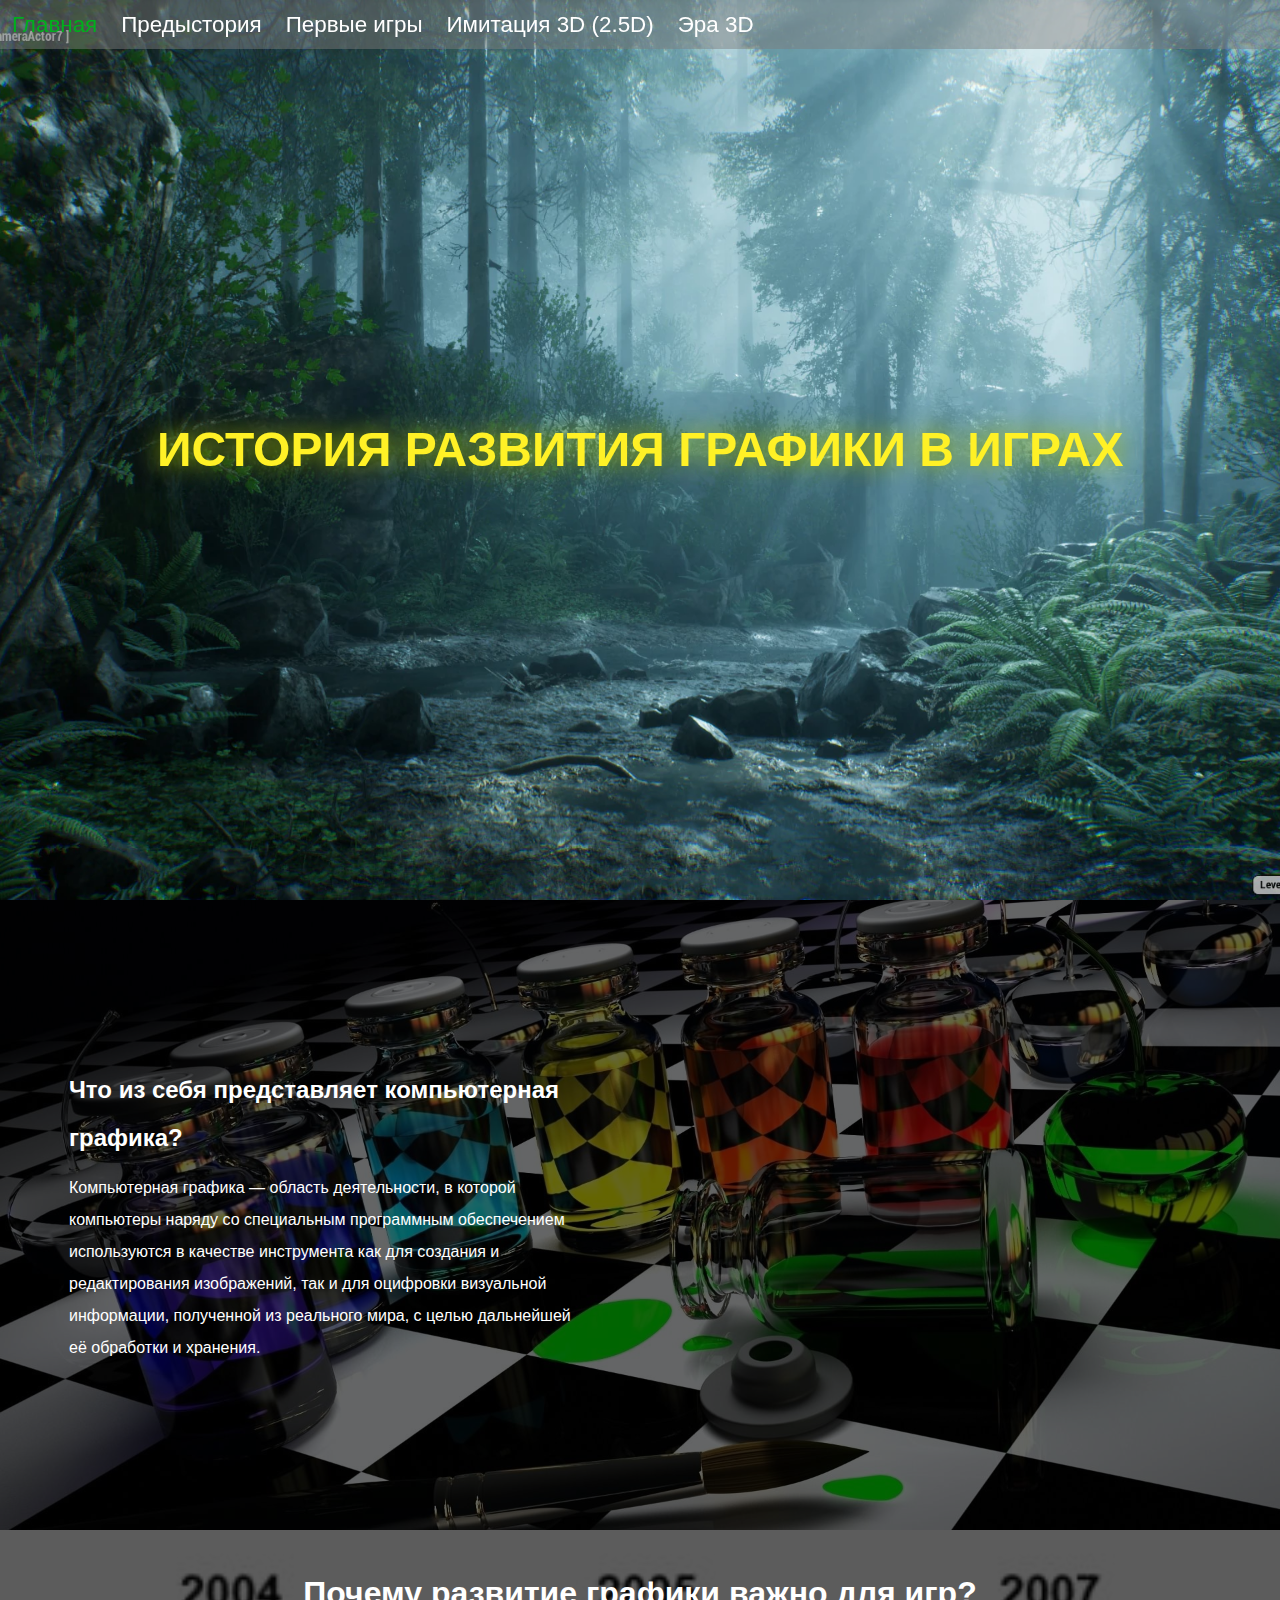
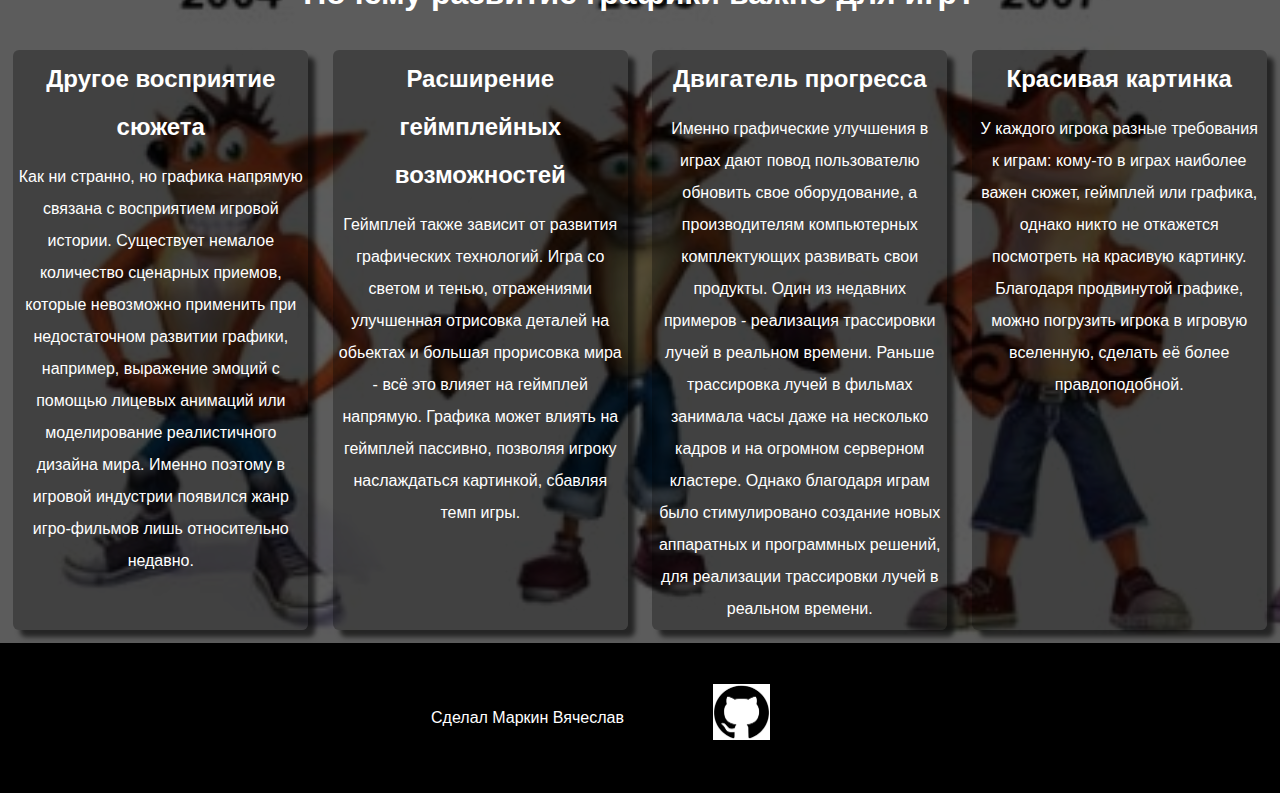
<file: index.html>
<!DOCTYPE html>
<html lang="en">
<head>
    <meta charset="UTF-8">
    <meta http-equiv="X-UA-Compatible" content="IE=edge">
    <meta name="viewport" content="width=device-width, initial-scale=1.0">
    <title>История развития графики в играх</title>
    <link rel="stylesheet" href="css/main.css">
    <link rel="stylesheet" href="css/index/header.css">
	<link rel="stylesheet" href="css/index/footer.css">
    <script src="js/app.js" defer></script>
    <script src="https://ajax.googleapis.com/ajax/libs/jquery/3.5.1/jquery.min.js"></script>
</head>
<body>
    <div id="preloder">
		<div class="loader"></div>
	</div>
    <header>
        <a href="index.html" style="color:rgb(0, 175, 29)">Главная</a>
            <div class="header-full">
                <a href="index2.html">Предыстория</a>
                <a href="index3.html">Первые игры</a>
                <a href="index4.html">Имитация 3D (2.5D)</a>
                <a href="index5.html">Эра 3D</a>
            </div>
    </header>
    <div class="layers">
        <div class="layer__header">
            <div class="layers__caption">История развития графики в играх</div>
        </div>
        <div class="layer layers__base" style="background-image: url(img/index/forest.png);"></div>
    </div>
    <section class="about" style="background-image: url(img/index/784371272722d3b7bbf574b1299.jpg);">
        <div class="block_l">
            <h2>Что из себя представляет компьютерная графика?</h2>
            <p>Компьютерная графика — область деятельности, в которой компьютеры наряду со специальным программным обеспечением используются в качестве инструмента как для создания и редактирования изображений, так и для оцифровки визуальной информации, полученной из реального мира, с целью дальнейшей её обработки и хранения.</p>
        </div>
    </section>
    <section class="why" style="background-image: url(img/index/3_004.jpg);">
        <h2 class="btext">Почему развитие графики важно для игр?</h2>
        <div class="block1">
            <h2>Другое восприятие сюжета</h2>
            <p>
                Как ни странно, но графика напрямую связана с восприятием игровой истории. Существует немалое количество сценарных приемов, которые невозможно применить при недостаточном развитии графики, например, выражение эмоций с помощью лицевых анимаций или моделирование реалистичного дизайна мира. Именно поэтому в игровой индустрии появился жанр игро-фильмов лишь относительно недавно.
            </p>
        </div>
        <div class="block1">
            <h2>Расширение геймплейных возможностей</h2>
            <p>
                Геймплей также зависит от развития графических технологий. Игра со светом и тенью, отражениями улучшенная отрисовка деталей на обьектах и большая прорисовка мира - всё это влияет на геймплей напрямую. Графика может влиять на геймплей пассивно, позволяя игроку наслаждаться картинкой, сбавляя темп игры.
            </p>
        </div>
        <div class="block1">
            <h2>Двигатель прогресса</h2>
            <p>
                Именно графические улучшения в играх дают повод пользователю обновить свое оборудование, а производителям компьютерных комплектующих развивать свои продукты. Один из недавних примеров - реализация трассировки лучей в реальном времени. Раньше трассировка лучей в фильмах занимала часы даже на несколько кадров и на огромном серверном кластере. Однако благодаря играм было стимулировано создание новых аппаратных и программных решений, для реализации трассировки лучей в реальном времени.
            </p>
        </div>
        <div class="block1">
            <h2>Красивая картинка</h2>
            <p>
                У каждого игрока разные требования к играм: кому-то в играх наиболее важен сюжет, геймплей или графика, однако никто не откажется посмотреть на красивую картинку. Благодаря продвинутой графике, можно погрузить игрока в игровую вселенную, сделать её более правдоподобной.
            </p>
        </div>
    </section>
    <footer>
        <p>Сделал Маркин Вячеслав</p>
        <a href="https://github.com/MarkinSCode" width=100%>
            <img src="img/github.png" width="25%">
        </a>
    </footer>
</body>
</html>
</file>
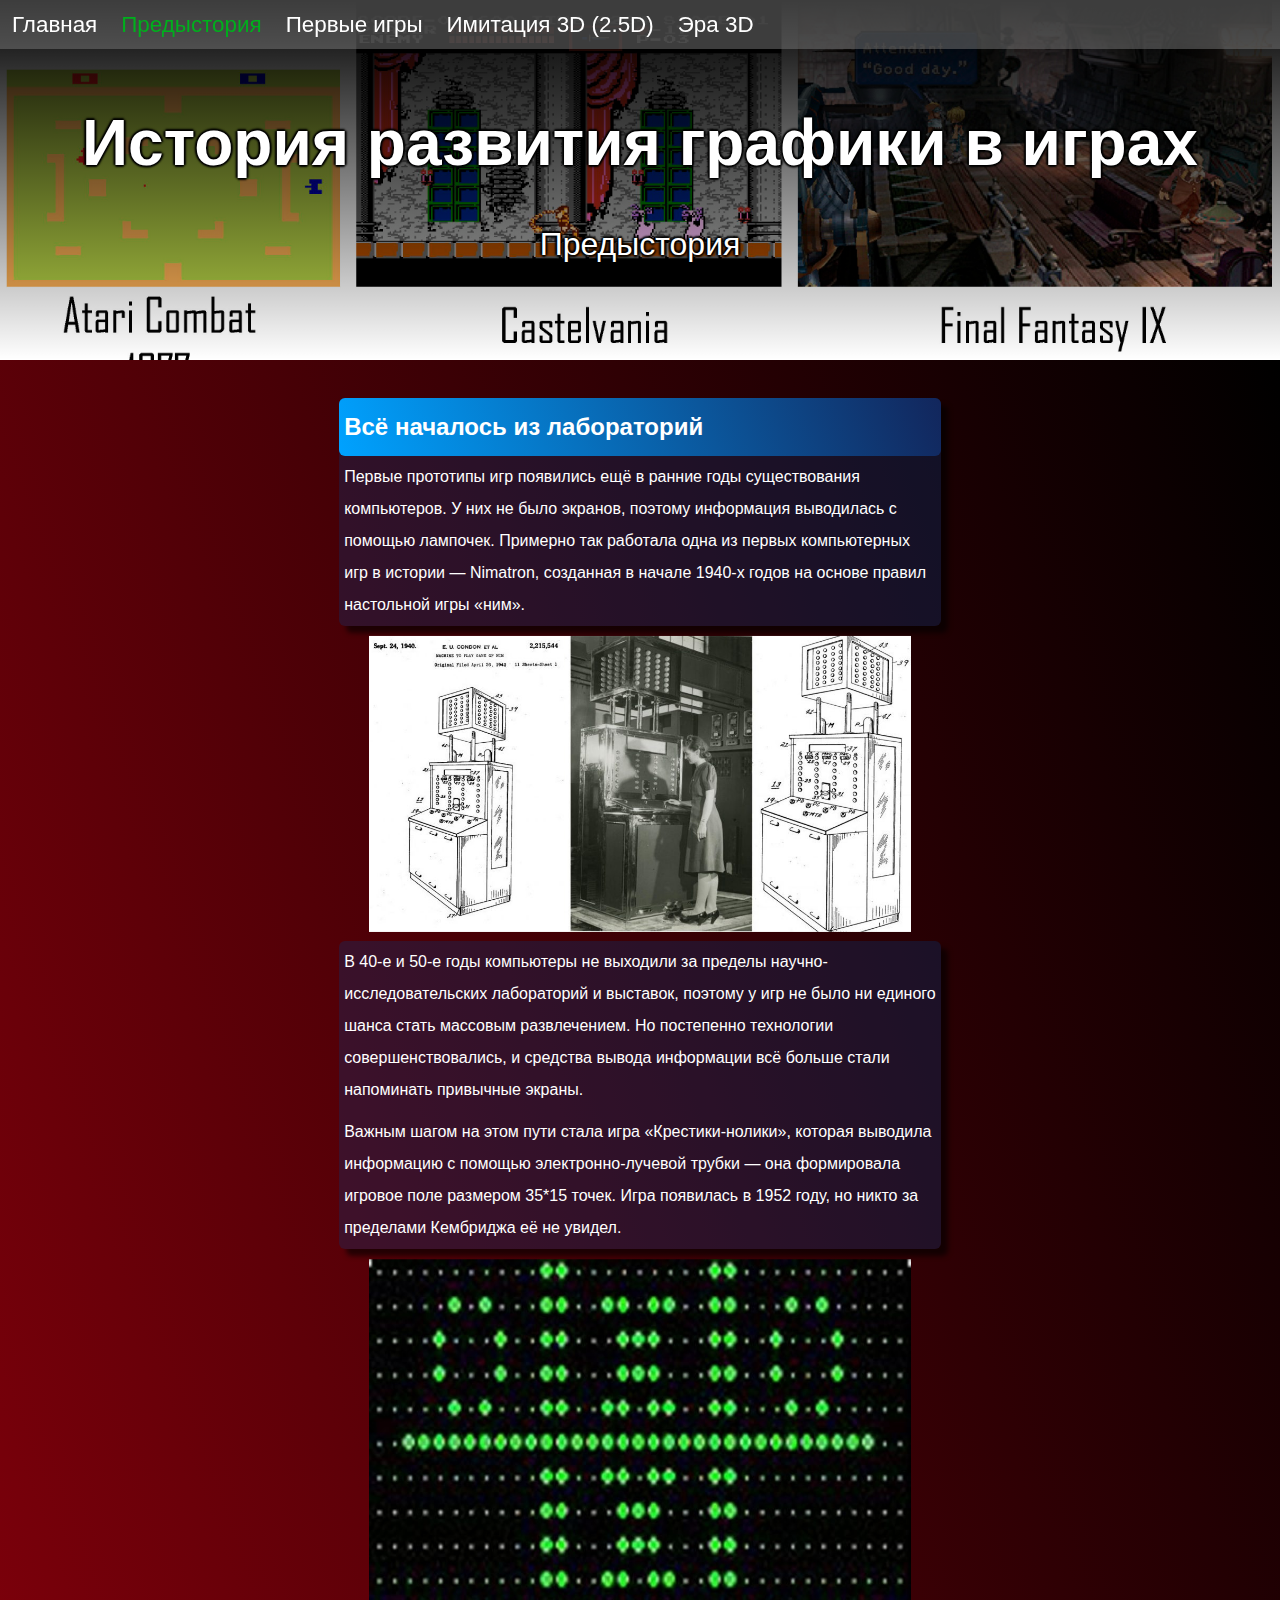
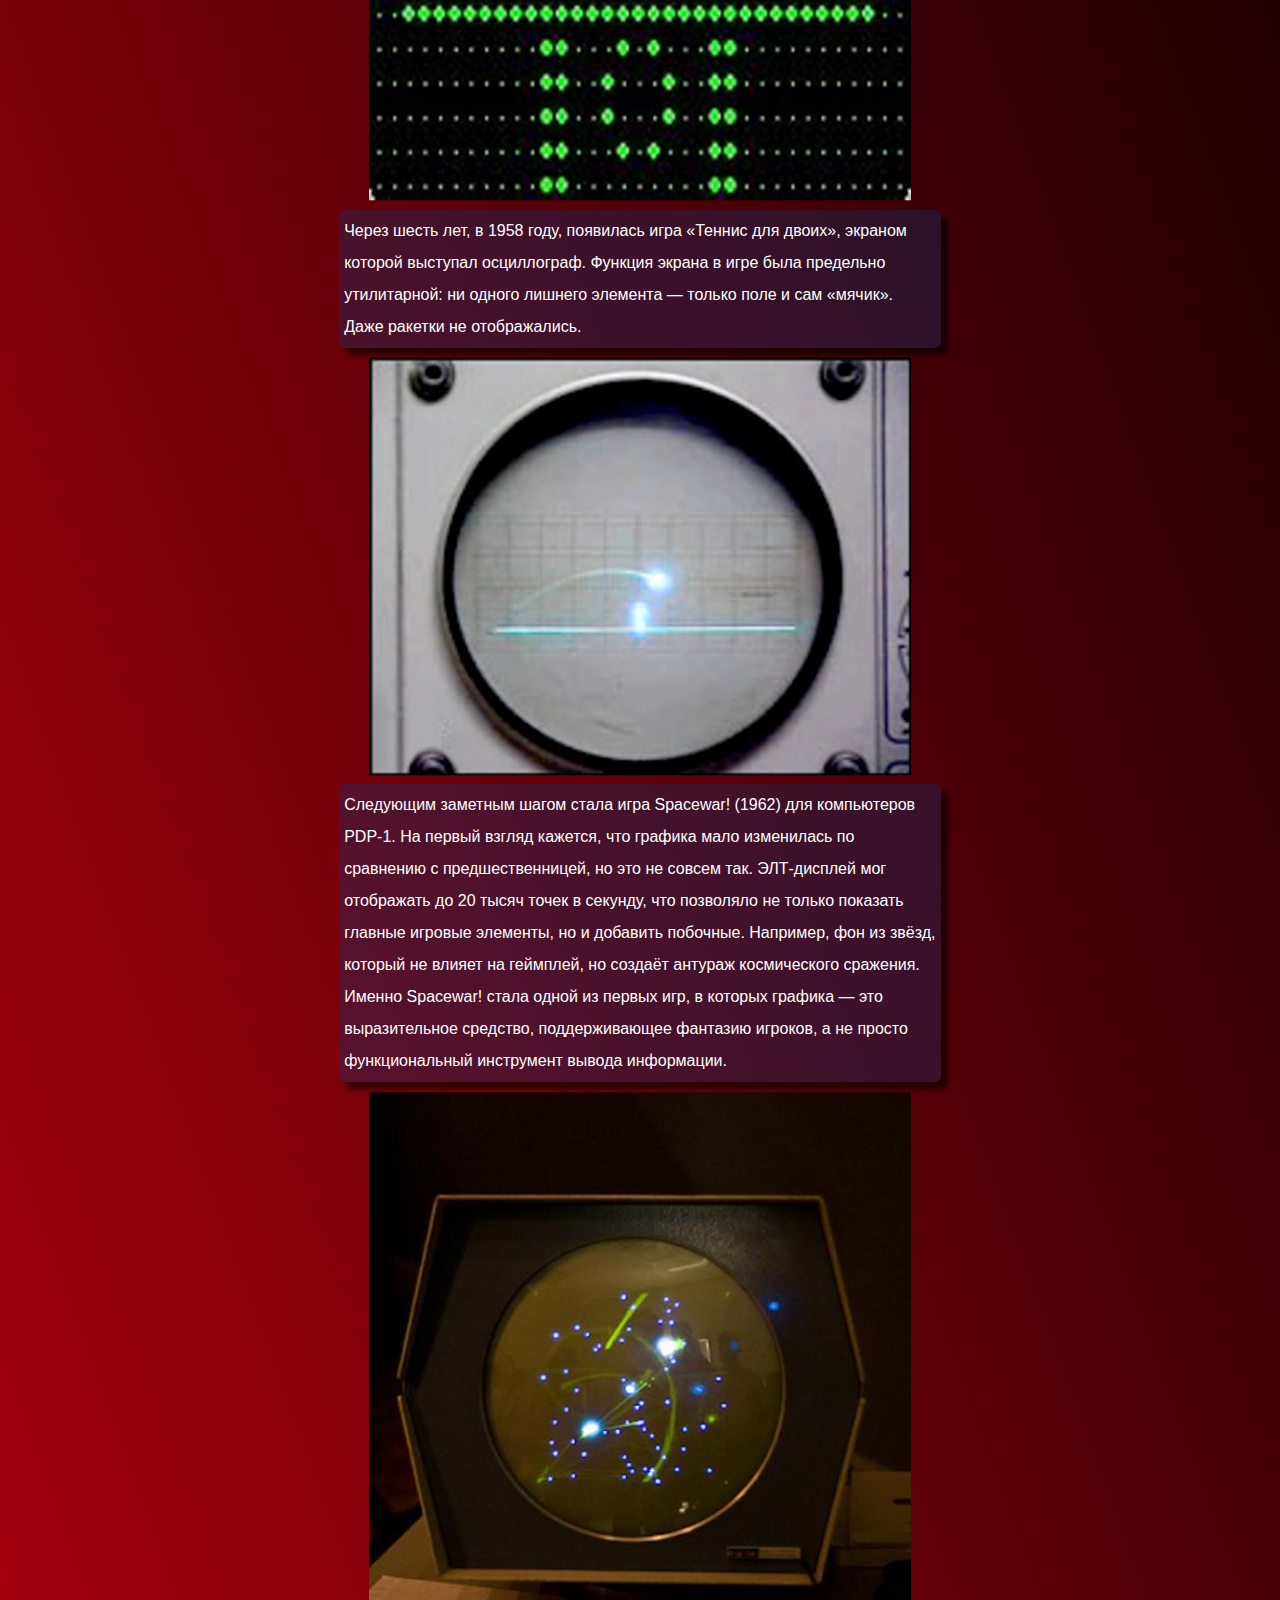
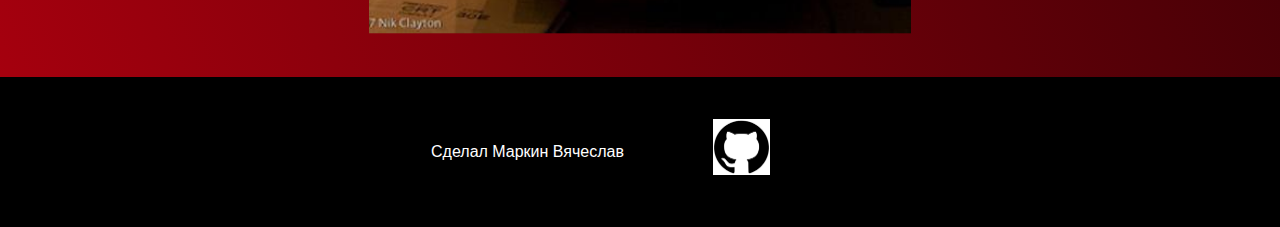
<file: index2.html>
<!DOCTYPE html>
<html lang="en">
<head>
    <meta charset="UTF-8">
    <meta http-equiv="X-UA-Compatible" content="IE=edge">
    <meta name="viewport" content="width=device-width, initial-scale=1.0">
    <title>История развития графики в играх</title>
    <link rel="stylesheet" href="css/index/main.css">
    <link rel="stylesheet" href="css/index/header.css">
	<link rel="stylesheet" href="css/index/footer.css">
    <script src="js/app.js" defer></script>
    <script src="https://ajax.googleapis.com/ajax/libs/jquery/3.5.1/jquery.min.js"></script>
</head>
<body>
    <div id="preloder">
		<div class="loader"></div>
	</div>
    <header>
        <a href="index.html">Главная</a>
            <div class="header-full">
                <a href="index2.html" style="color:rgb(0, 175, 29)">Предыстория</a>
                <a href="index3.html">Первые игры</a>
                <a href="index4.html">Имитация 3D (2.5D)</a>
                <a href="index5.html">Эра 3D</a>
            </div>
    </header>
    <section class="main">
        <div class="description">
            <h1>История развития графики в играх</h1>
            <p>
                Предыстория
            </p>
        </div>
    </section>
    <section class="about" style="background: linear-gradient(70deg, rgb(165, 0, 14), rgb(0, 0, 0));">
        <!-- <div class="rmenu">
        </div> -->
        <div class="block">
            <h2 class="context">Всё началось из лабораторий</h2>
            <p>Первые прототипы игр появились ещё в ранние годы существования компьютеров. У них не было экранов, поэтому информация выводилась с помощью лампочек. Примерно так работала одна из первых компьютерных игр в истории — Nimatron, созданная в начале 1940-х годов на основе правил настольной игры «ним».</p>
        </div>
        <div class="blockimg">
            <img src="img/index2/image6-5-1024x560.jpg" width="90%">
        </div>
        <div class="block">
            <p>В 40-е и 50-е годы компьютеры не выходили за пределы научно-исследовательских лабораторий и выставок, поэтому у игр не было ни единого шанса стать массовым развлечением. Но постепенно технологии совершенствовались, и средства вывода информации всё больше стали напоминать привычные экраны.</p>
            <p>Важным шагом на этом пути стала игра «Крестики-нолики», которая выводила информацию с помощью электронно-лучевой трубки — она формировала игровое поле размером 35*15 точек. Игра появилась в 1952 году, но никто за пределами Кембриджа её не увидел.</p>
        </div>
        <div class="blockimg">
            <img src="img/index2/image19-1.jpg" width="90%">
        </div>
        <div class="block">
            <p>Через шесть лет, в 1958 году, появилась игра «Теннис для двоих», экраном которой выступал осциллограф. Функция экрана в игре была предельно утилитарной: ни одного лишнего элемента — только поле и сам «мячик». Даже ракетки не отображались.</p>
        </div>
        <div class="blockimg">
            <img src="img/index2/5730_600.jpg" width="90%">
        </div>
        <div class="block">
            <p>Следующим заметным шагом стала игра Spacewar! (1962) для компьютеров PDP-1. На первый взгляд кажется, что графика мало изменилась по сравнению с предшественницей, но это не совсем так. ЭЛТ-дисплей мог отображать до 20 тысяч точек в секунду, что позволяло не только показать главные игровые элементы, но и добавить побочные. Например, фон из звёзд, который не влияет на геймплей, но создаёт антураж космического сражения. Именно Spacewar! стала одной из первых игр, в которых графика — это выразительное средство, поддерживающее фантазию игроков, а не просто функциональный инструмент вывода информации.</p>
        </div>
        <div class="blockimg">
            <img src="img/index2/1acdef914d2893a1ca8dbf4f1f8e5e03.jpg" width="90%">
        </div>
    </section>
    <footer>
        <p>Сделал Маркин Вячеслав</p>
        <a href="https://github.com/MarkinSCode" width=100%>
            <img src="img/github.png" width="25%">
        </a>
    </footer>
</body>
</html>
</file>
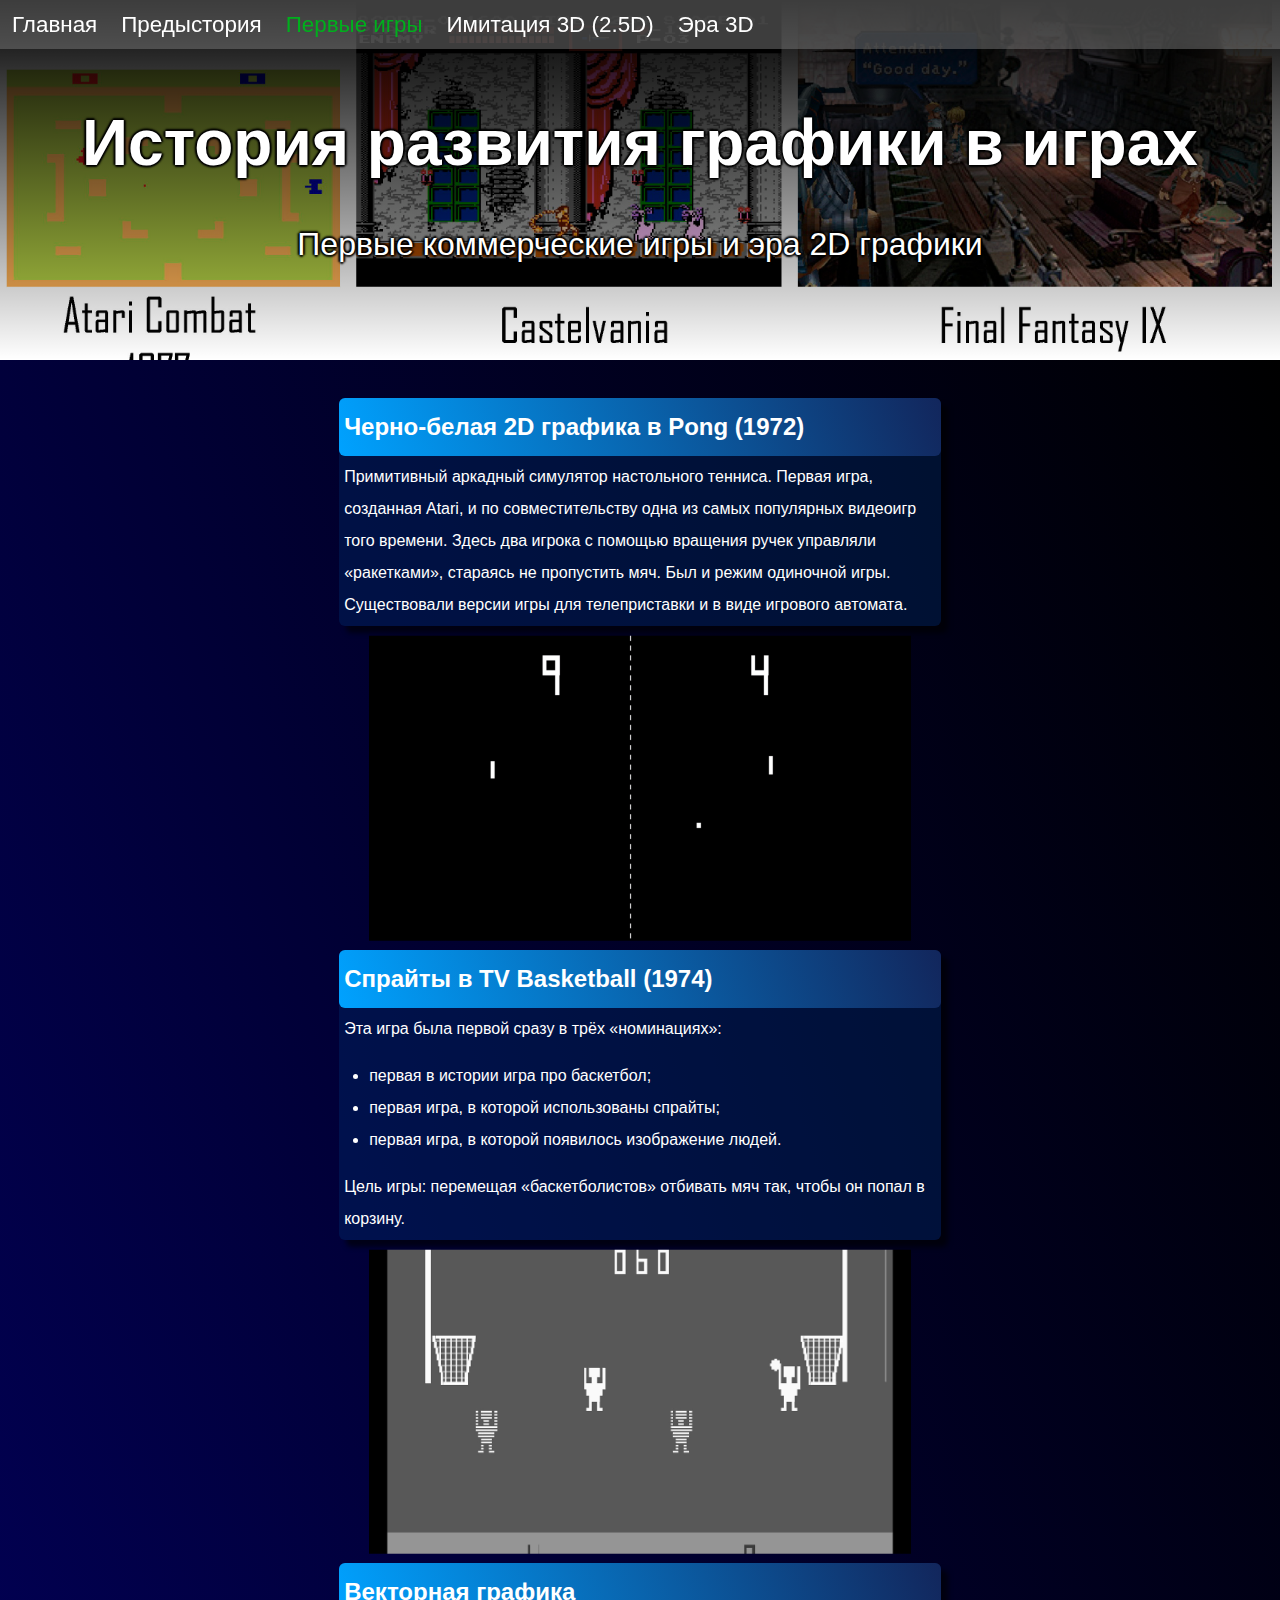
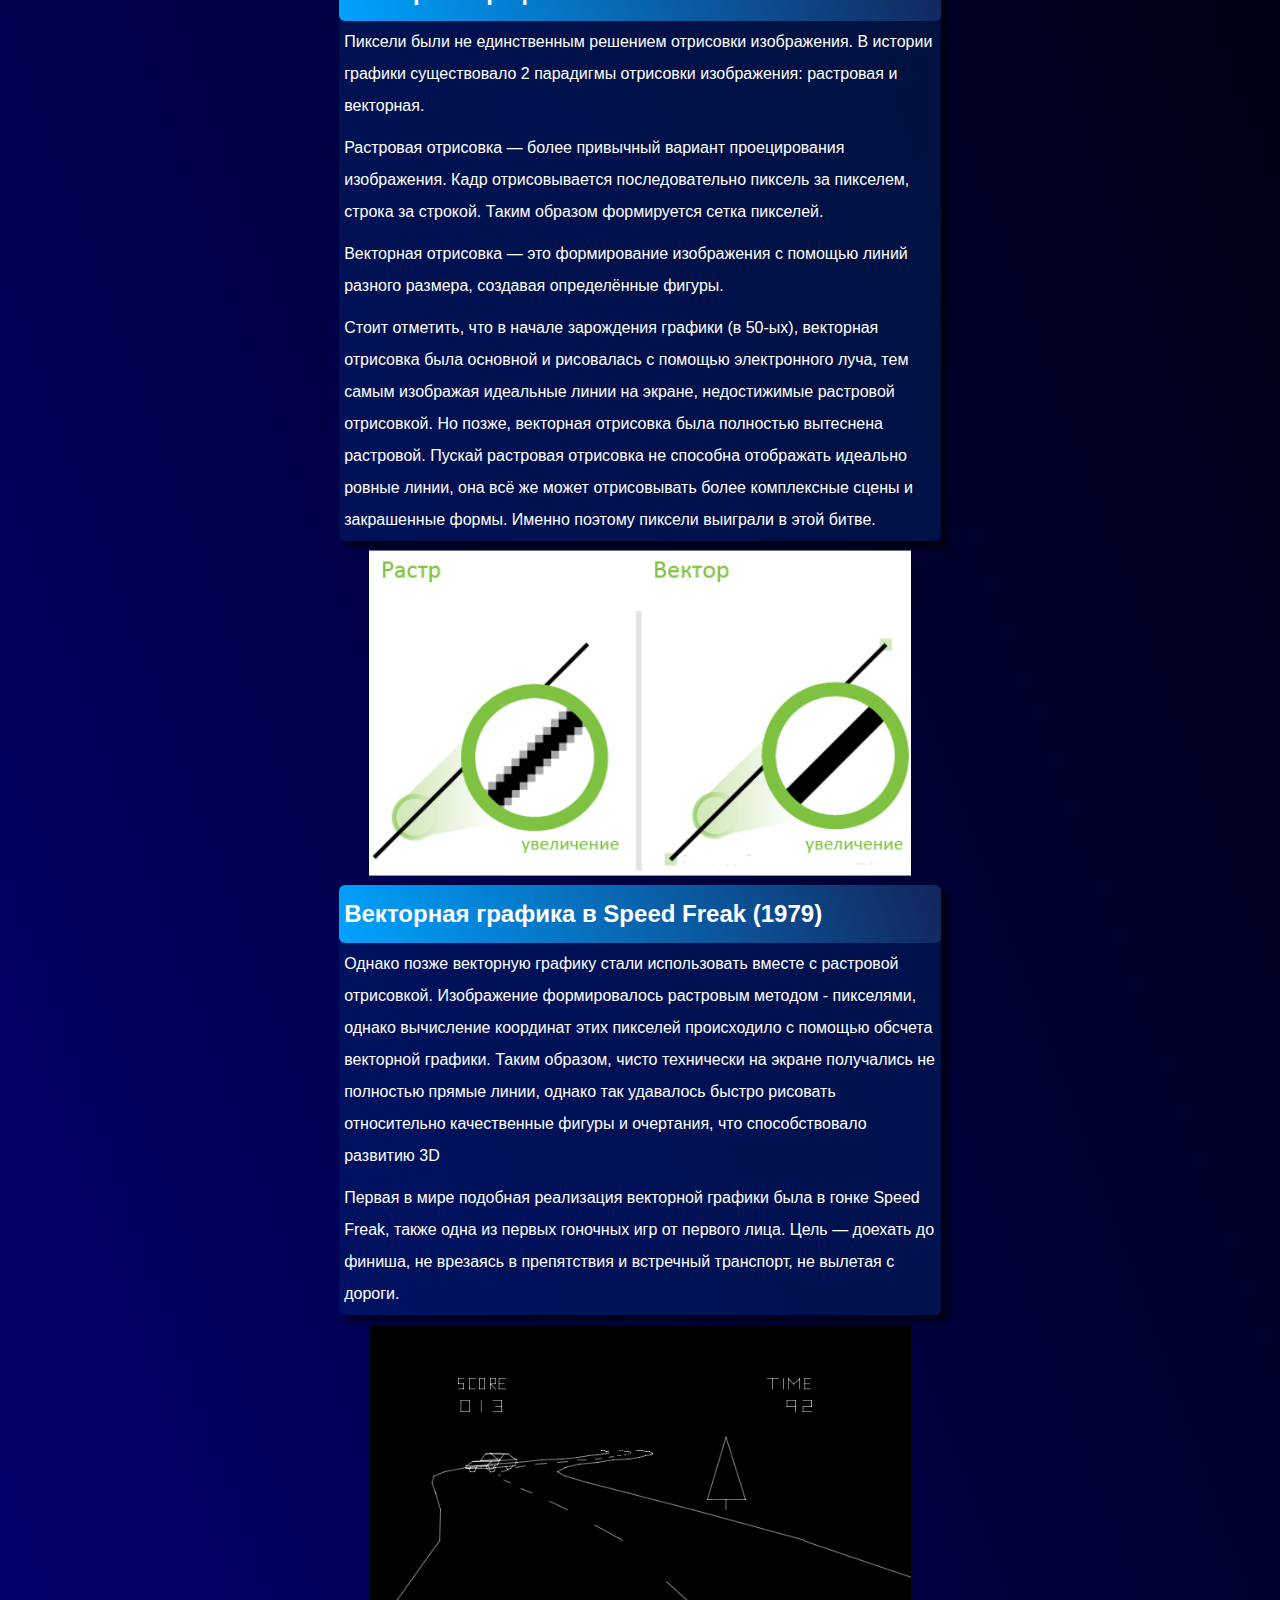
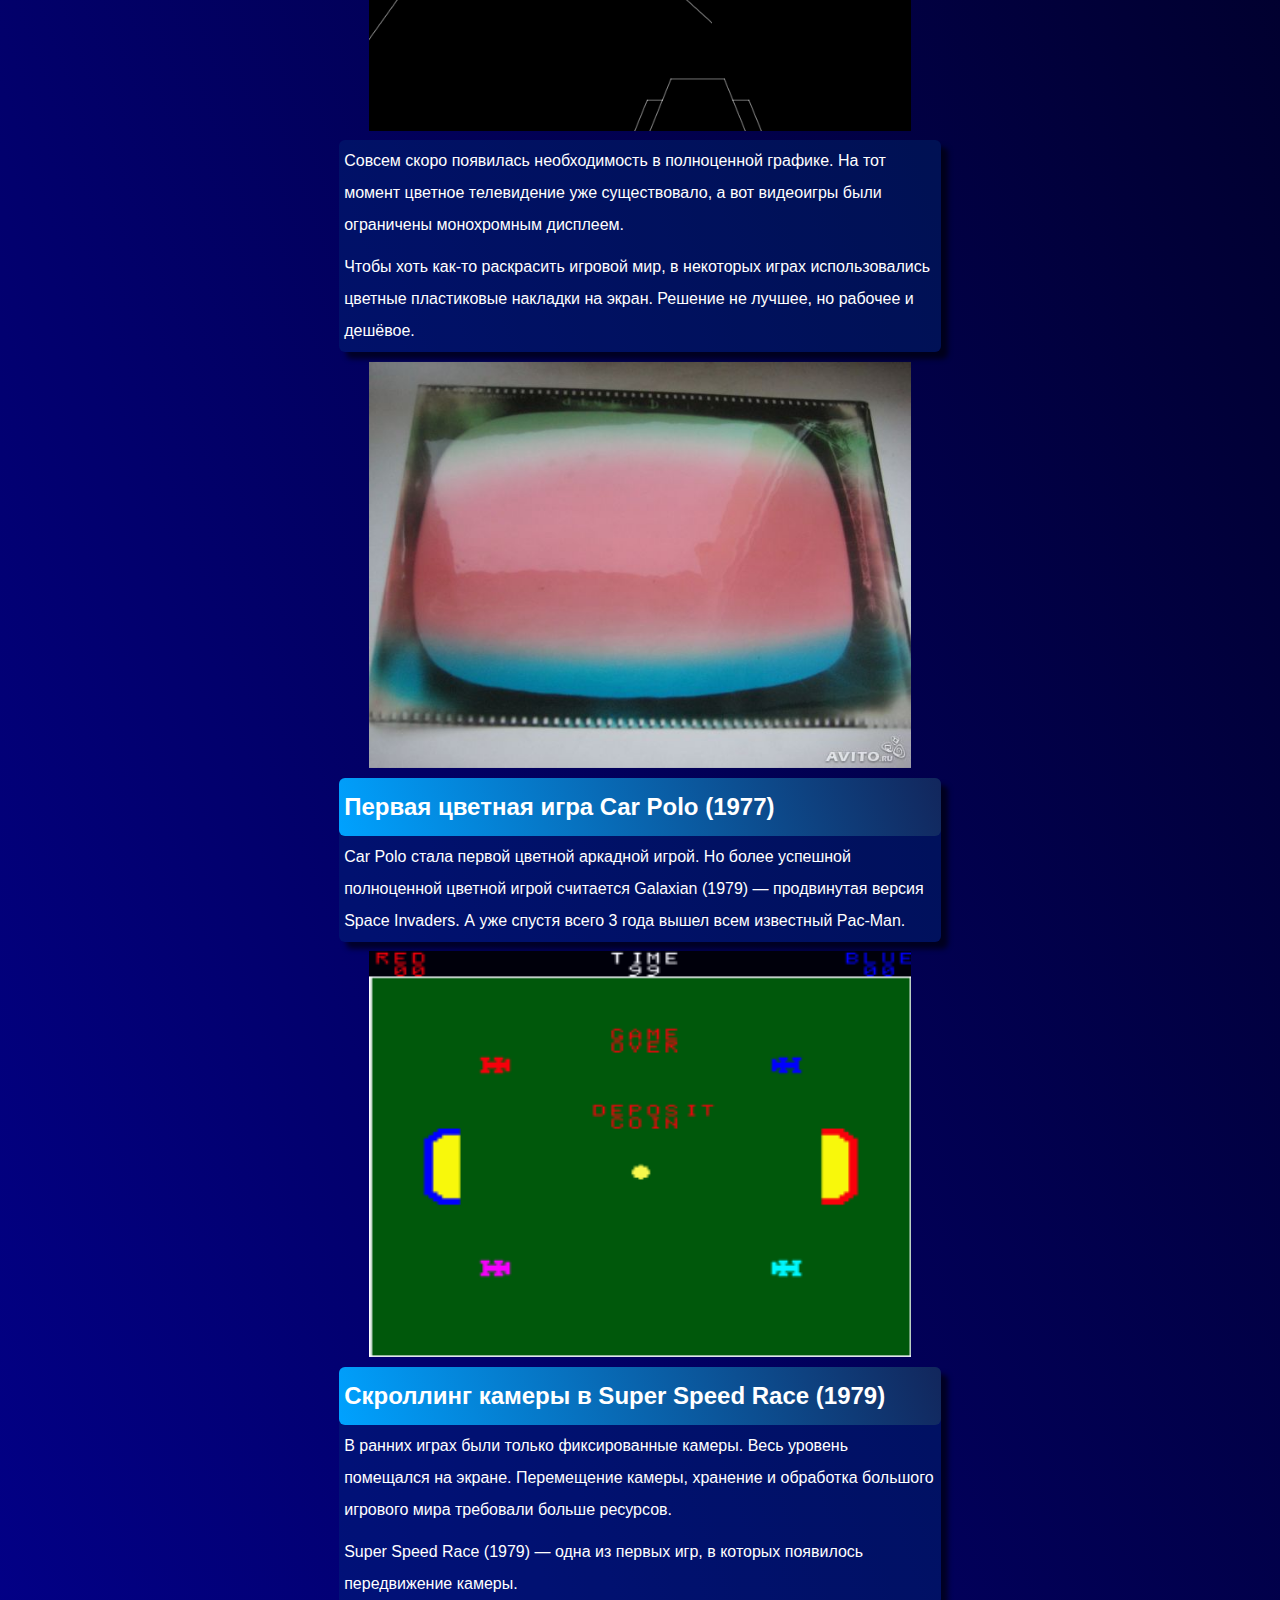
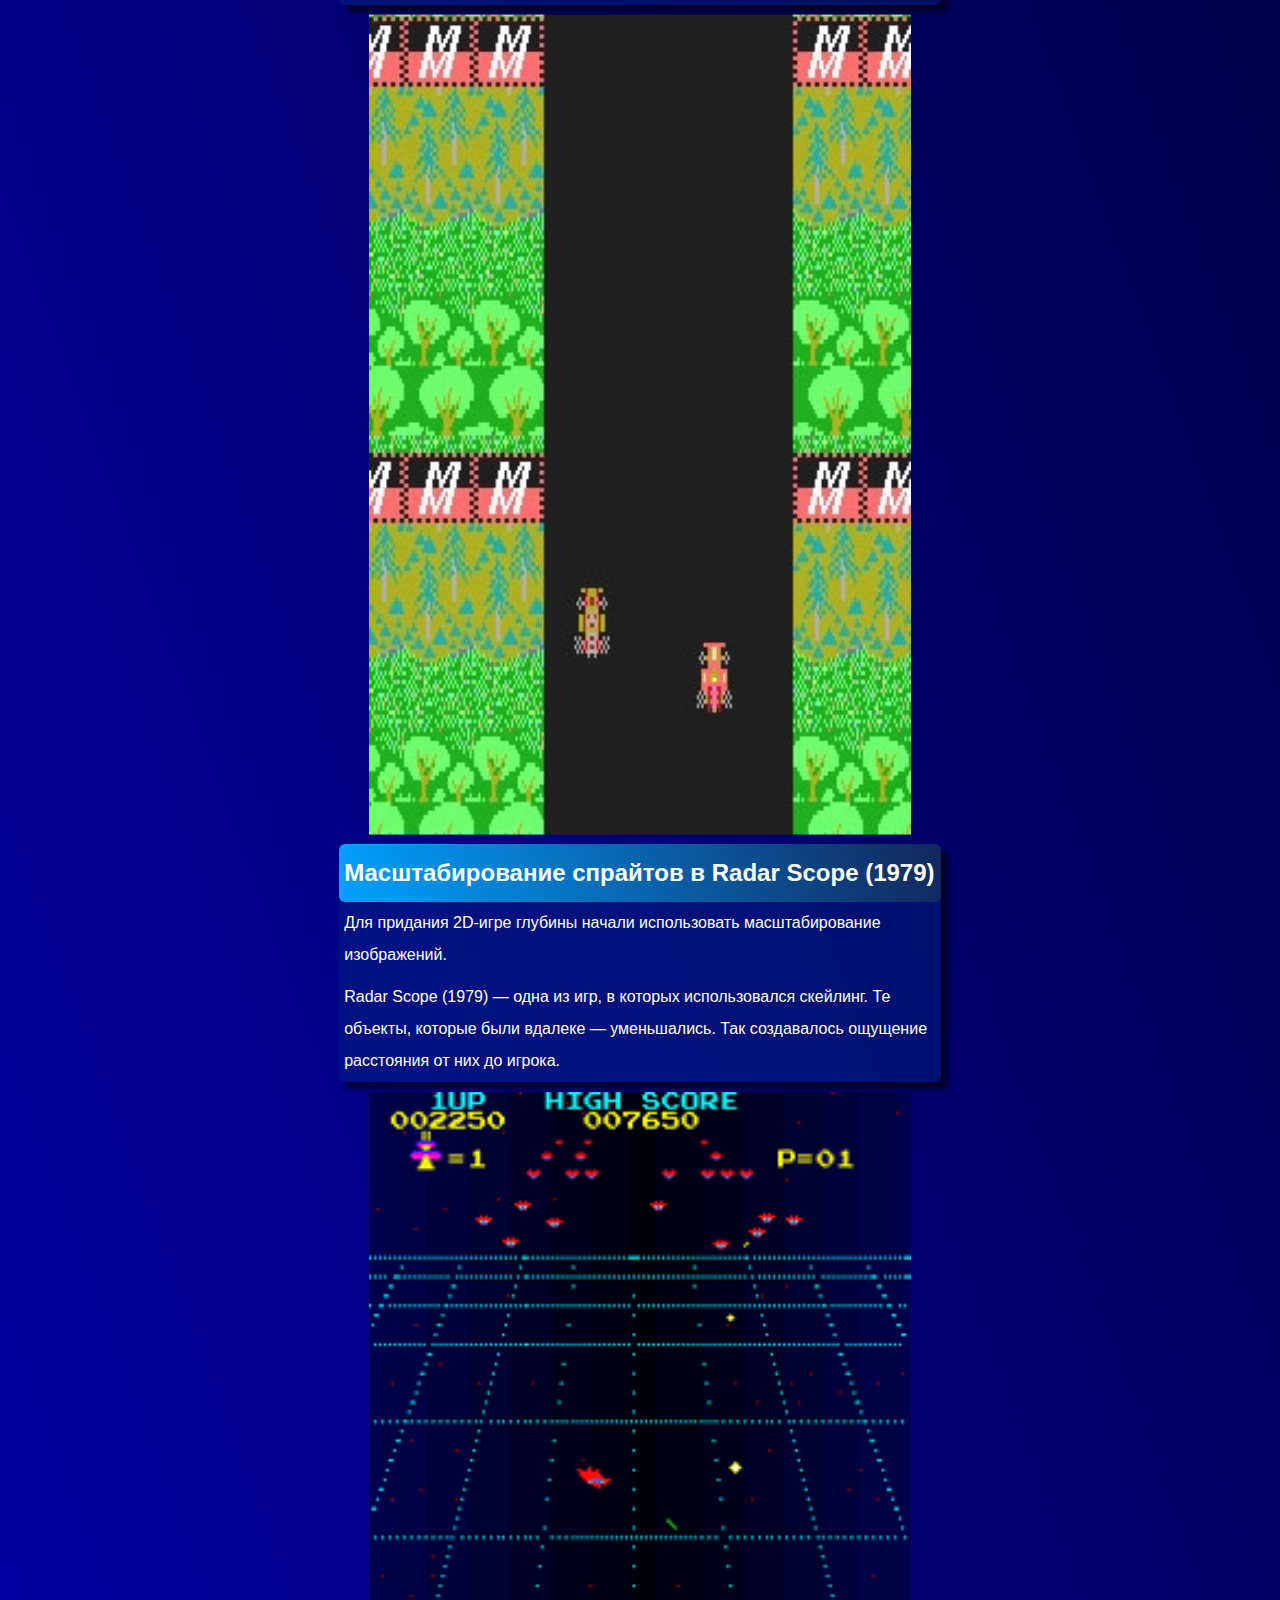
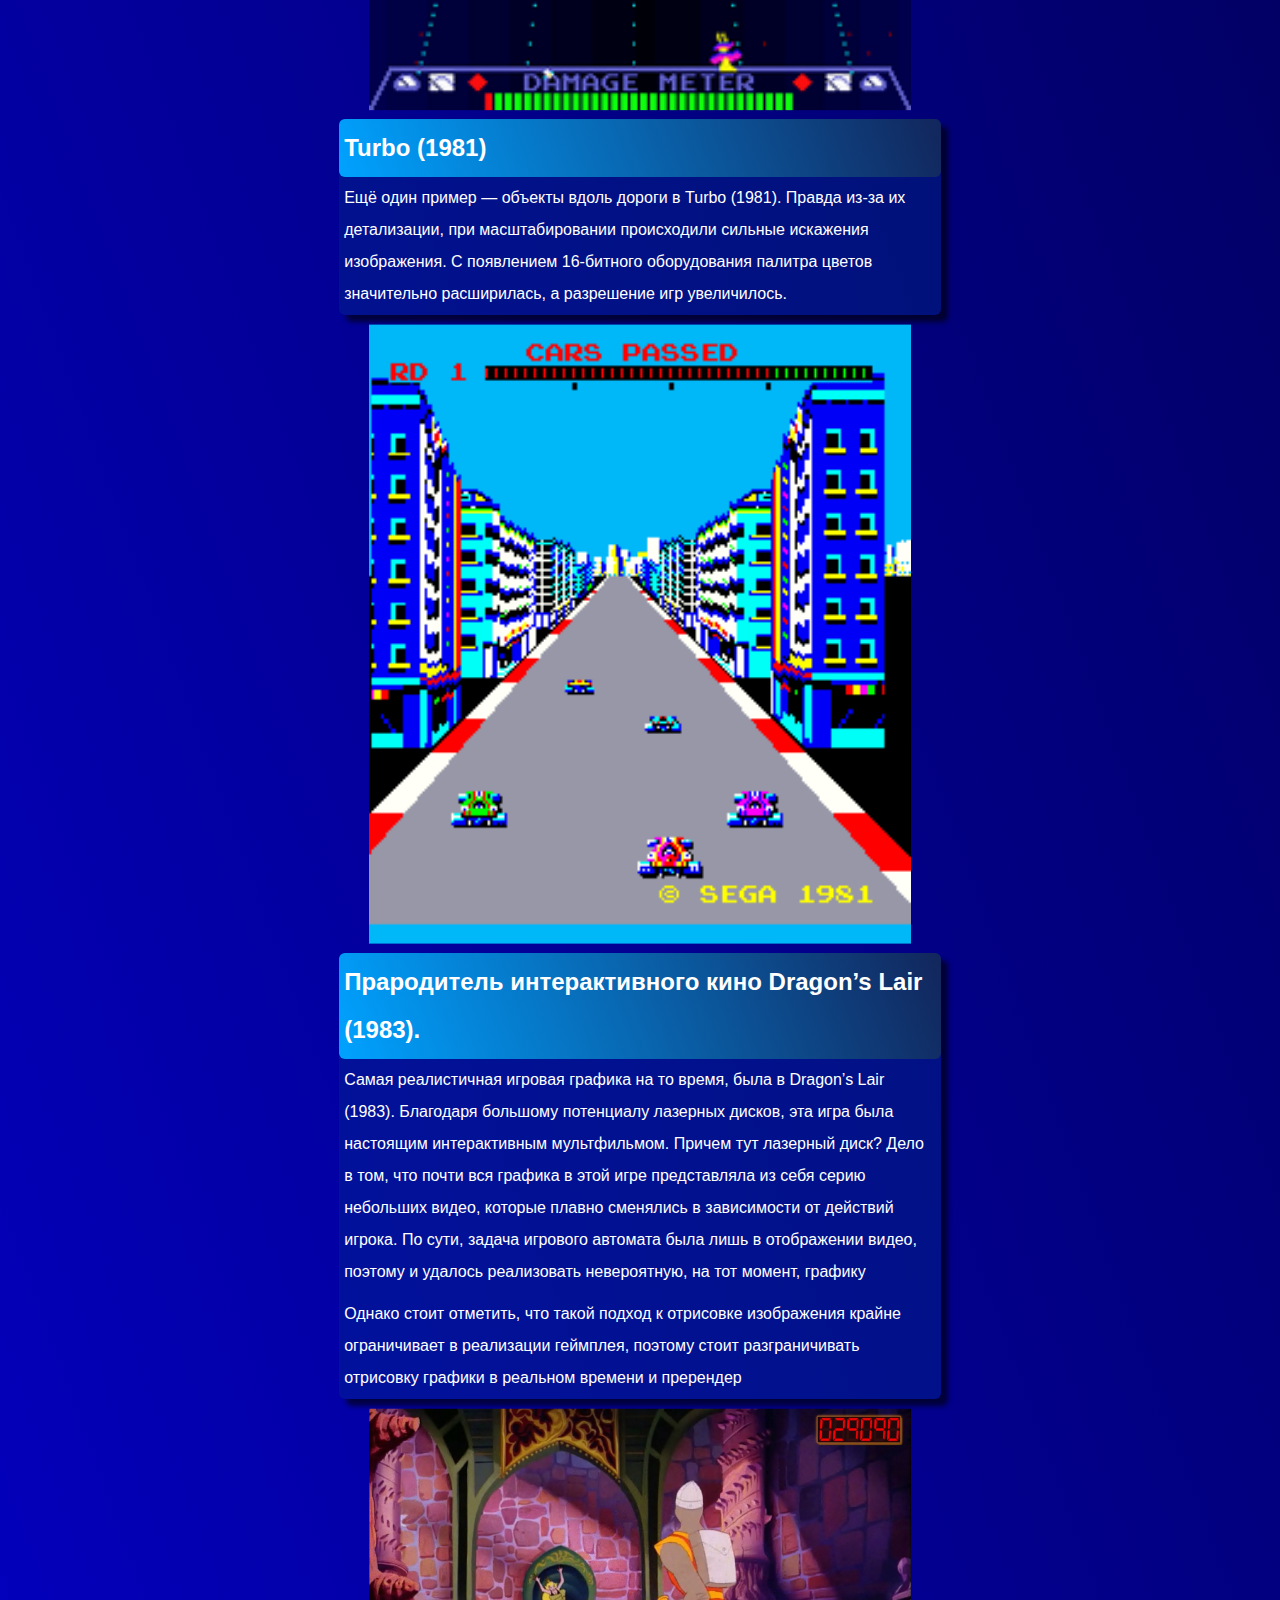
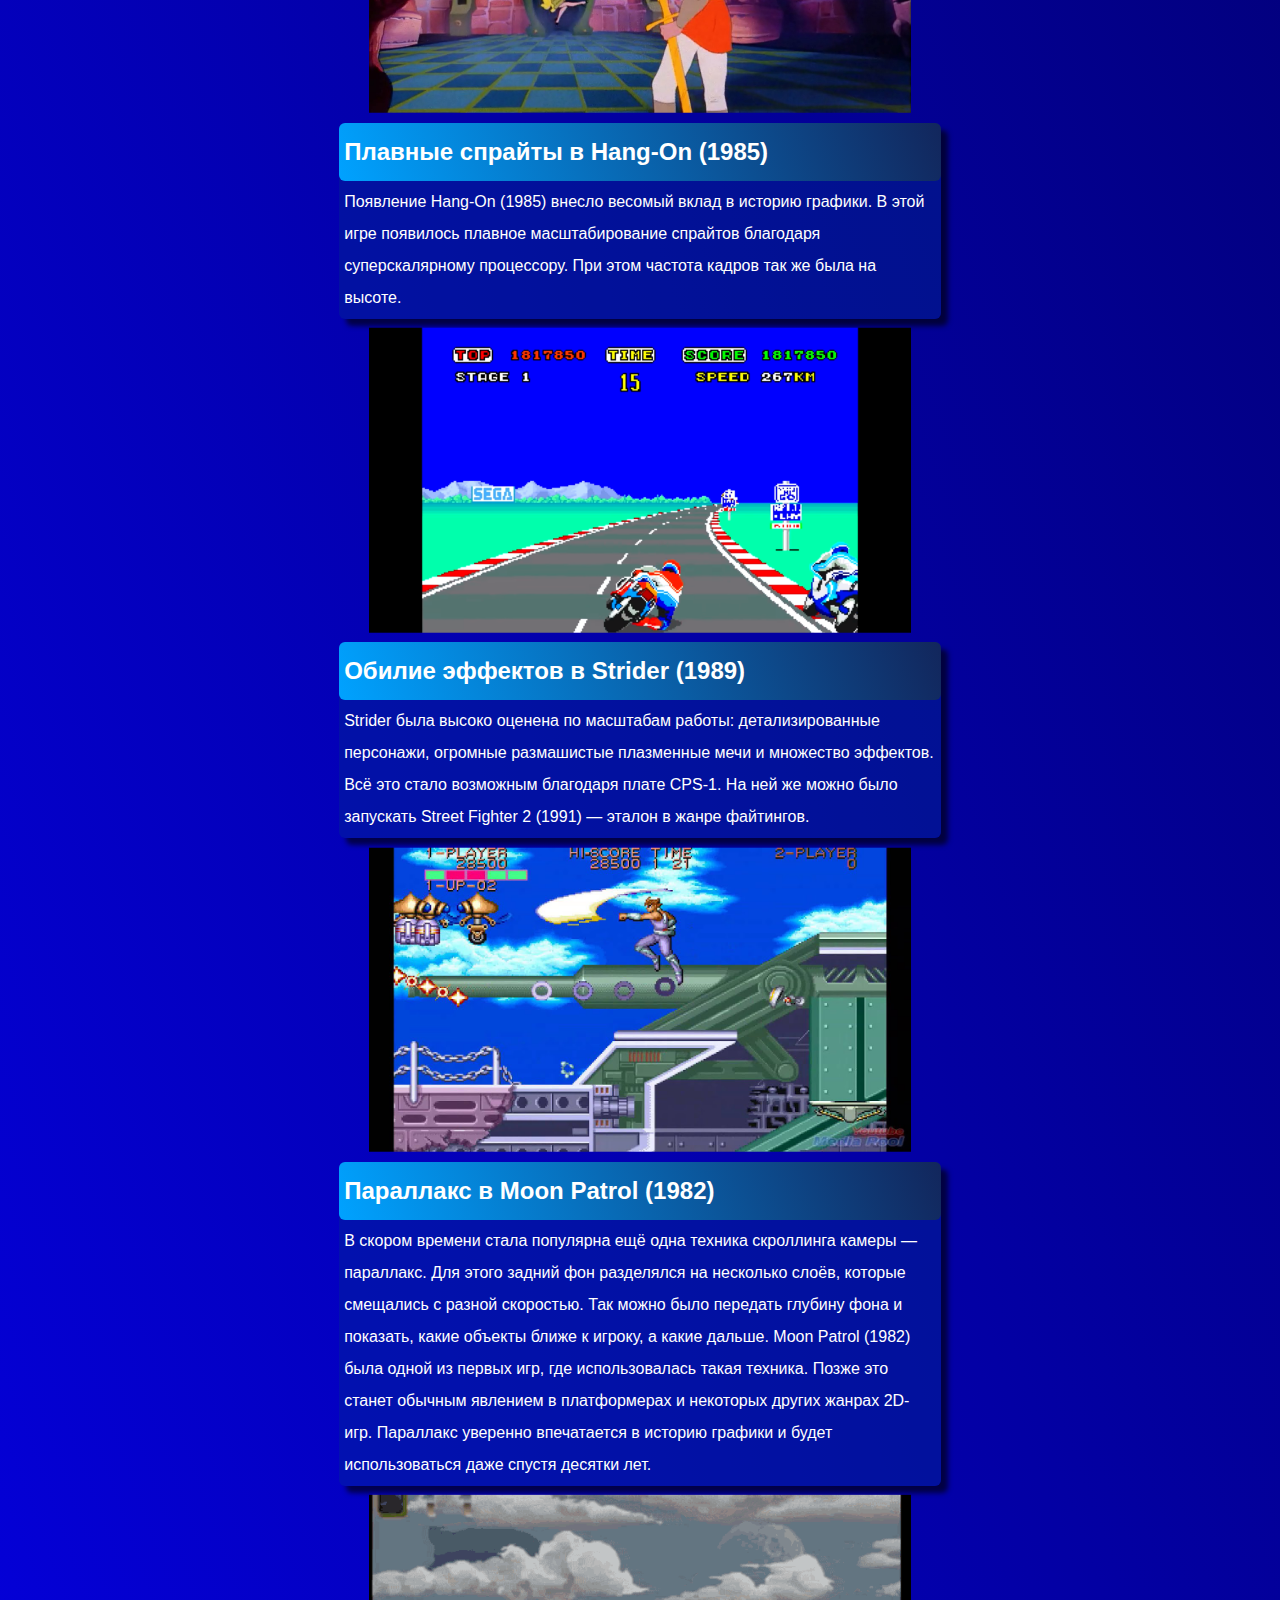
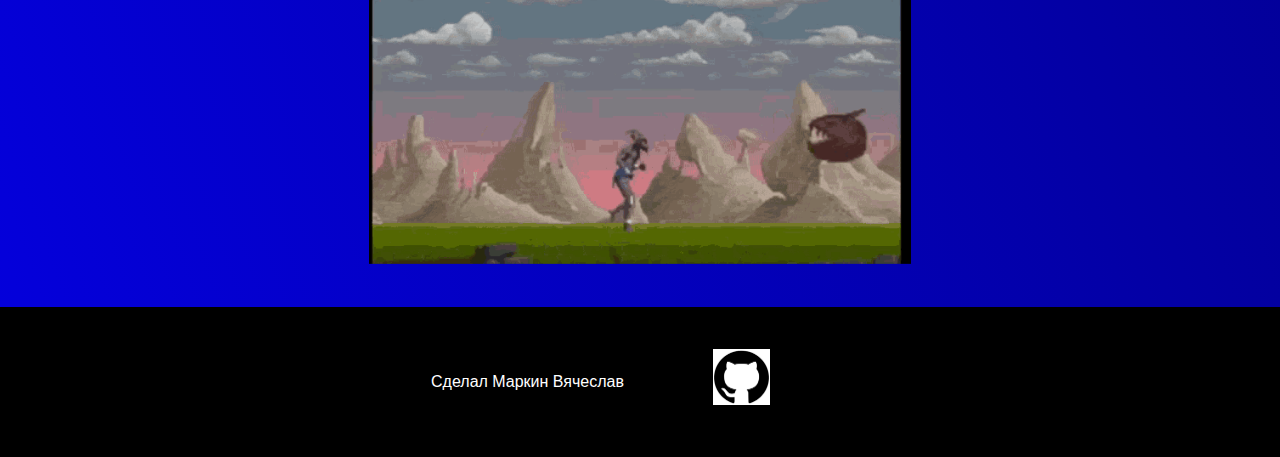
<file: index3.html>
<!DOCTYPE html>
<html lang="en">
<head>
    <meta charset="UTF-8">
    <meta http-equiv="X-UA-Compatible" content="IE=edge">
    <meta name="viewport" content="width=device-width, initial-scale=1.0">
    <title>История развития графики в играх</title>
    <link rel="stylesheet" href="css/index/main.css">
    <link rel="stylesheet" href="css/index/header.css">
	<link rel="stylesheet" href="css/index/footer.css">
    <script src="js/app.js" defer></script>
    <script src="https://ajax.googleapis.com/ajax/libs/jquery/3.5.1/jquery.min.js"></script>
</head>
<body>
    <div id="preloder">
		<div class="loader"></div>
	</div>
    <header>
        <a href="index.html">Главная</a>
            <div class="header-full">
                <a href="index2.html">Предыстория</a>
                <a href="index3.html" style="color:rgb(0, 175, 29)">Первые игры</a>
                <a href="index4.html">Имитация 3D (2.5D)</a>
                <a href="index5.html">Эра 3D</a>
            </div>
    </header>
    <section class="main">
        <div class="description">
            <h1>История развития графики в играх</h1>
            <p>
                Первые коммерческие игры и эра 2D графики
            </p>
        </div>
    </section>
    <section class="about" style="background: linear-gradient(70deg, rgb(4, 0, 219), rgb(0, 0, 0));">
        <!-- <div class="rmenu">
        </div> -->
        <div class="block">
            <h2 class="context">Черно-белая 2D графика в Pong (1972)</h2>
            <p>Примитивный аркадный симулятор настольного тенниса. Первая игра, созданная Atari, и по совместительству одна из самых популярных видеоигр того времени. Здесь два игрока с помощью вращения ручек управляли «ракетками», стараясь не пропустить мяч. Был и режим одиночной игры. Существовали версии игры для телеприставки и в виде игрового автомата.</p>
        </div>
        <div class="blockimg">
            <img src="img/index3/pong-880x495.png" width="90%">
        </div>
        <div class="block">
            <h2 class="context">Спрайты в TV Basketball (1974)</h2>
            <p>Эта игра была первой сразу в трёх «номинациях»:</p>
            <ul>
                <li>первая в истории игра про баскетбол;</li>
                <li>первая игра, в которой использованы спрайты;</li>
                <li>первая игра, в которой появилось изображение людей.</li>
            </ul>
            <p>Цель игры: перемещая «баскетболистов» отбивать мяч так, чтобы он попал в корзину.</p>
        </div>
        <div class="blockimg">
            <img src="img/index3/maxresdefault.jpg" width="90%">
        </div>
        <div class="block">
            <h2 class="context">Векторная графика</h2>
            <p>Пиксели были не единственным решением отрисовки изображения. В истории графики существовало 2 парадигмы отрисовки изображения: растровая и векторная.</p>
            <p>Растровая отрисовка — более привычный вариант проецирования изображения. Кадр отрисовывается последовательно пиксель за пикселем, строка за строкой. Таким образом формируется сетка пикселей.</p>
            <p>Векторная отрисовка — это формирование изображения с помощью линий разного размера, создавая определённые фигуры.</p>
            <p>Стоит отметить, что в начале зарождения графики (в 50-ых), векторная отрисовка была основной и рисовалась с помощью электронного луча, тем самым изображая идеальные линии на экране, недостижимые растровой отрисовкой. Но позже, векторная отрисовка была полностью вытеснена растровой. Пускай растровая отрисовка не способна отображать идеально ровные линии, она всё же может отрисовывать более комплексные сцены и закрашенные формы. Именно поэтому пиксели выиграли в этой битве.</p>
        </div>
        <div class="blockimg">
            <img src="img/index3/75_03.png" width="90%">
        </div>
        <div class="block">
            <h2 class="context">Векторная графика в Speed Freak (1979)</h2>
            <p>Однако позже векторную графику стали использовать вместе с растровой отрисовкой. Изображение формировалось растровым методом - пикселями, однако вычисление координат этих пикселей происходило с помощью обсчета векторной графики. Таким образом, чисто технически на экране получались не полностью прямые линии, однако так удавалось быстро рисовать относительно качественные фигуры и очертания, что способствовало развитию 3D</p>
            <p>Первая в мире подобная реализация векторной графики была в гонке Speed Freak, также одна из первых гоночных игр от первого лица. Цель — доехать до финиша, не врезаясь в препятствия и встречный транспорт, не вылетая с дороги.</p>
        </div>
        <div class="blockimg">
            <img src="img/index3/2578_2.png" width="90%">
        </div>
        <div class="block">
            <p>Совсем скоро появилась необходимость в полноценной графике. На тот момент цветное телевидение уже существовало, а вот видеоигры были ограничены монохромным дисплеем.</p>
            <p>Чтобы хоть как-то раскрасить игровой мир, в некоторых играх использовались цветные пластиковые накладки на экран. Решение не лучшее, но рабочее и дешёвое.</p>
        </div>
        <div class="blockimg">
            <img src="img/index3/149039455207005659.jpg" width="90%">
        </div>
        <div class="block">
            <h2 class="context">Первая цветная игра Car Polo (1977)</h2>
            <p>Car Polo стала первой цветной аркадной игрой. Но более успешной полноценной цветной игрой считается Galaxian (1979) — продвинутая версия Space Invaders. А уже спустя всего 3 года вышел всем известный Pac-Man.</p>
        </div>
        <div class="blockimg">
            <img src="img/index3/0014.png" width="90%">
        </div>
        <div class="block">
            <h2 class="context">Скроллинг камеры в Super Speed Race (1979)</h2>
            <p>В ранних играх были только фиксированные камеры. Весь уровень помещался на экране. Перемещение камеры, хранение и обработка большого игрового мира требовали больше ресурсов.</p>
            <p>Super Speed Race (1979) — одна из первых игр, в которых появилось передвижение камеры.</p>
        </div>
        <div class="blockimg">
            <img src="img/index3/sspeedr.jpg" width="90%">
        </div>
        <div class="block">
            <h2 class="context">Масштабирование спрайтов в Radar Scope (1979)</h2>
            <p>Для придания 2D-игре глубины начали использовать масштабирование изображений.</p>
            <p>Radar Scope (1979) — одна из игр, в которых использовался скейлинг. Те объекты, которые были вдалеке — уменьшались. Так создавалось ощущение расстояния от них до игрока.</p>
        </div>
        <div class="blockimg">
            <img src="img/index3/Radarscope.png" width="90%">
        </div>
        <div class="block">
            <h2 class="context">Turbo (1981)</h2>
            <p>Ещё один пример — объекты вдоль дороги в Turbo (1981). Правда из-за их детализации, при масштабировании происходили сильные искажения изображения. С появлением 16-битного оборудования палитра цветов значительно расширилась, а разрешение игр увеличилось.</p>
        </div>
        <div class="blockimg">
            <img src="img/index3/Turbo1.png" width="90%">
        </div>
        <div class="block">
            <h2 class="context">Прародитель интерактивного кино Dragon’s Lair (1983).</h2>
            <p>Самая реалистичная игровая графика на то время, была в Dragon’s Lair (1983). Благодаря большому потенциалу лазерных дисков, эта игра была настоящим интерактивным мультфильмом. Причем тут лазерный диск? Дело в том, что почти вся графика в этой игре представляла из себя серию небольших видео, которые плавно сменялись в зависимости от действий игрока. По сути, задача игрового автомата была лишь в отображении видео, поэтому и удалось реализовать невероятную, на тот момент, графику</p>
            <p>Однако стоит отметить, что такой подход к отрисовке изображения крайне ограничивает в реализации геймплея, поэтому стоит разграничивать отрисовку графики в реальном времени и пререндер</p>
        </div>
        <div class="blockimg">
            <img src="img/index3/ss_f34d5b293e6bd137ff442a723551f769bb843a4f.1920x1080.jpg" width="90%">
        </div>
        <div class="block">
            <h2 class="context">Плавные спрайты в Hang-On (1985)</h2>
            <p>Появление Hang-On (1985) внесло весомый вклад в историю графики. В этой игре появилось плавное масштабирование спрайтов благодаря суперскалярному процессору. При этом частота кадров так же была на высоте.</p>
        </div>
        <div class="blockimg">
            <img src="img/index3/hang-on-880x495.png" width="90%">
        </div>
        <div class="block">
            <h2 class="context">Обилие эффектов в Strider (1989)</h2>
            <p>Strider была высоко оценена по масштабам работы: детализированные персонажи, огромные размашистые плазменные мечи и множество эффектов. Всё это стало возможным благодаря плате CPS-1. На ней же можно было запускать Street Fighter 2 (1991) — эталон в жанре файтингов.</p>
        </div>
        <div class="blockimg">
            <img src="img/index3/maxresdefault2.jpg" width="90%">
        </div>
        <div class="block">
            <h2 class="context">Параллакс в Moon Patrol (1982)</h2>
            <p>В скором времени стала популярна ещё одна техника скроллинга камеры — параллакс. Для этого задний фон разделялся на несколько слоёв, которые смещались с разной скоростью. Так можно было передать глубину фона и показать, какие объекты ближе к игроку, а какие дальше. Moon Patrol (1982) была одной из первых игр, где использовалась такая техника. Позже это станет обычным явлением в платформерах и некоторых других жанрах 2D-игр. Параллакс уверенно впечатается в историю графики и будет использоваться даже спустя десятки лет.</p>
        </div>
        <div class="blockimg">
            <img src="img/index3/SOTB.gif" width="90%">
        </div>
    </section>
    <footer>
        <p>Сделал Маркин Вячеслав</p>
        <a href="https://github.com/MarkinSCode" width=100%>
            <img src="img/github.png" width="25%">
        </a>
    </footer>
</body>
</html>
</file>
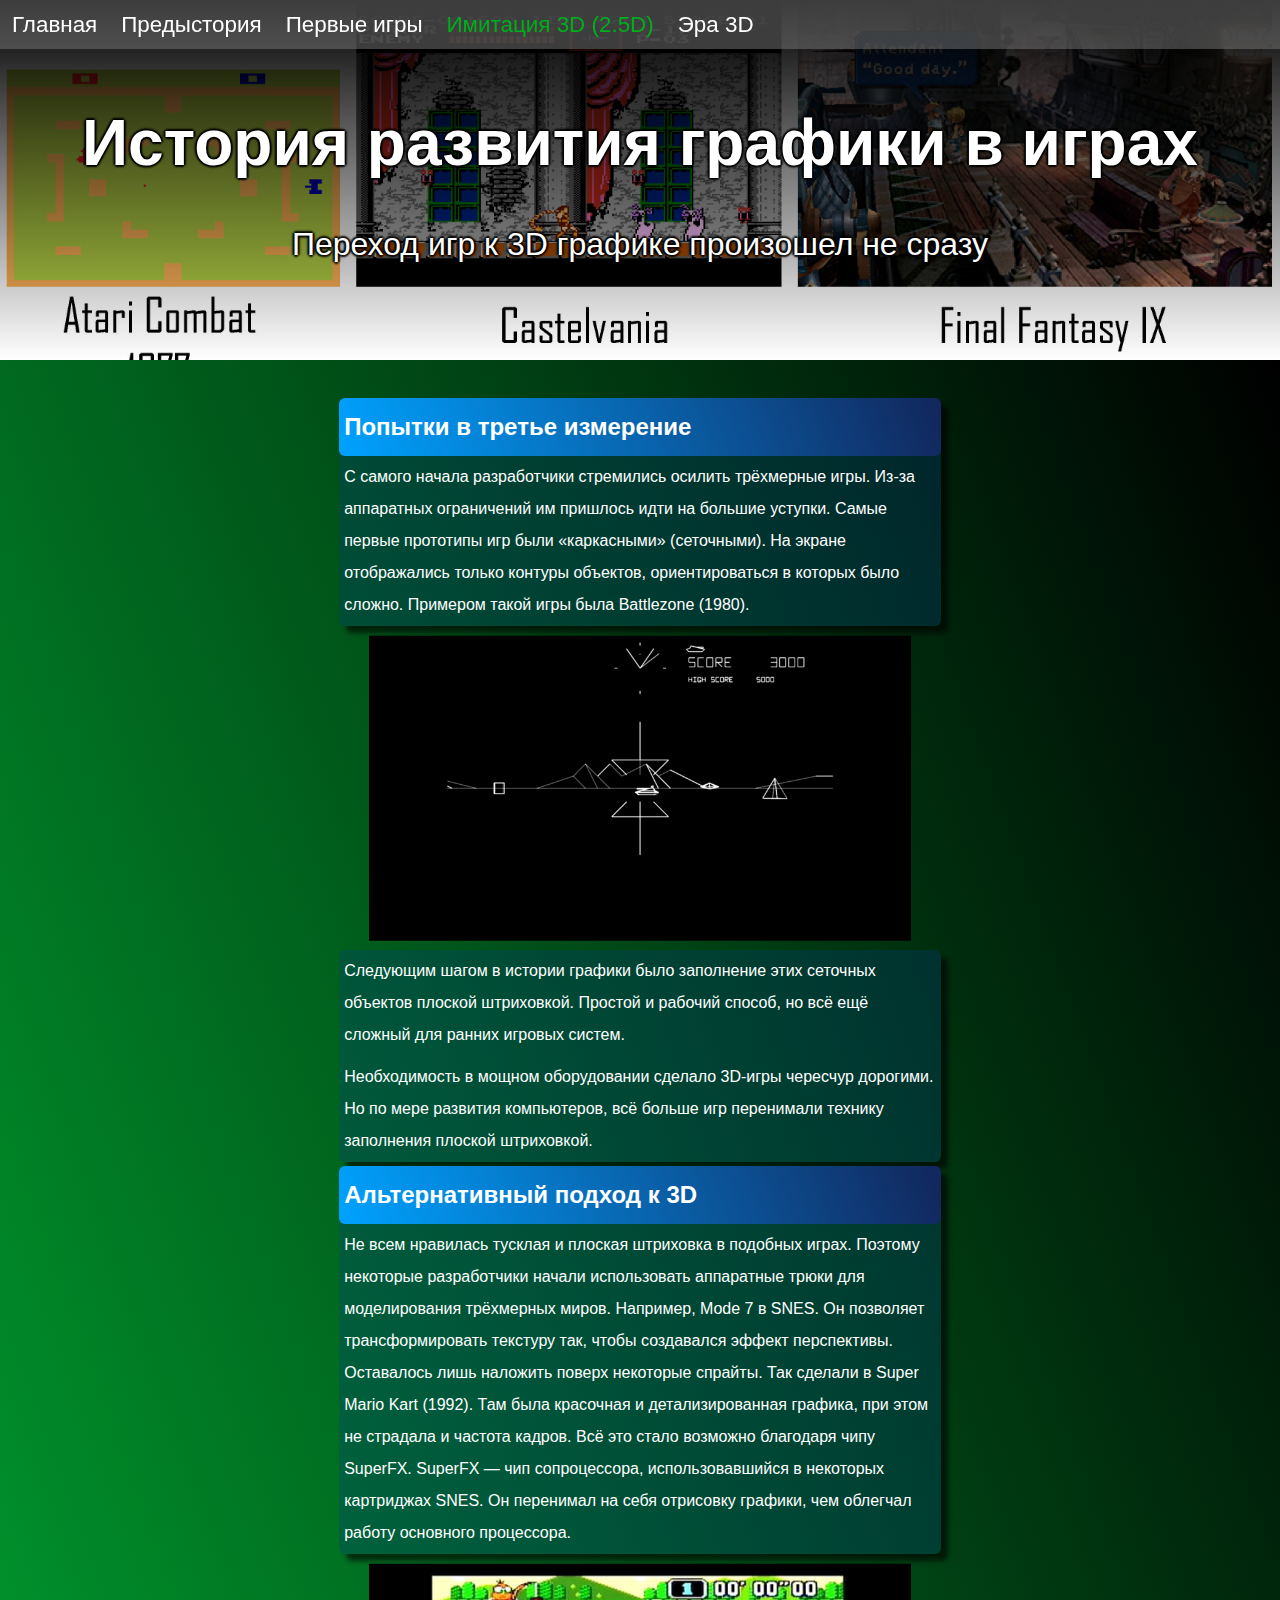
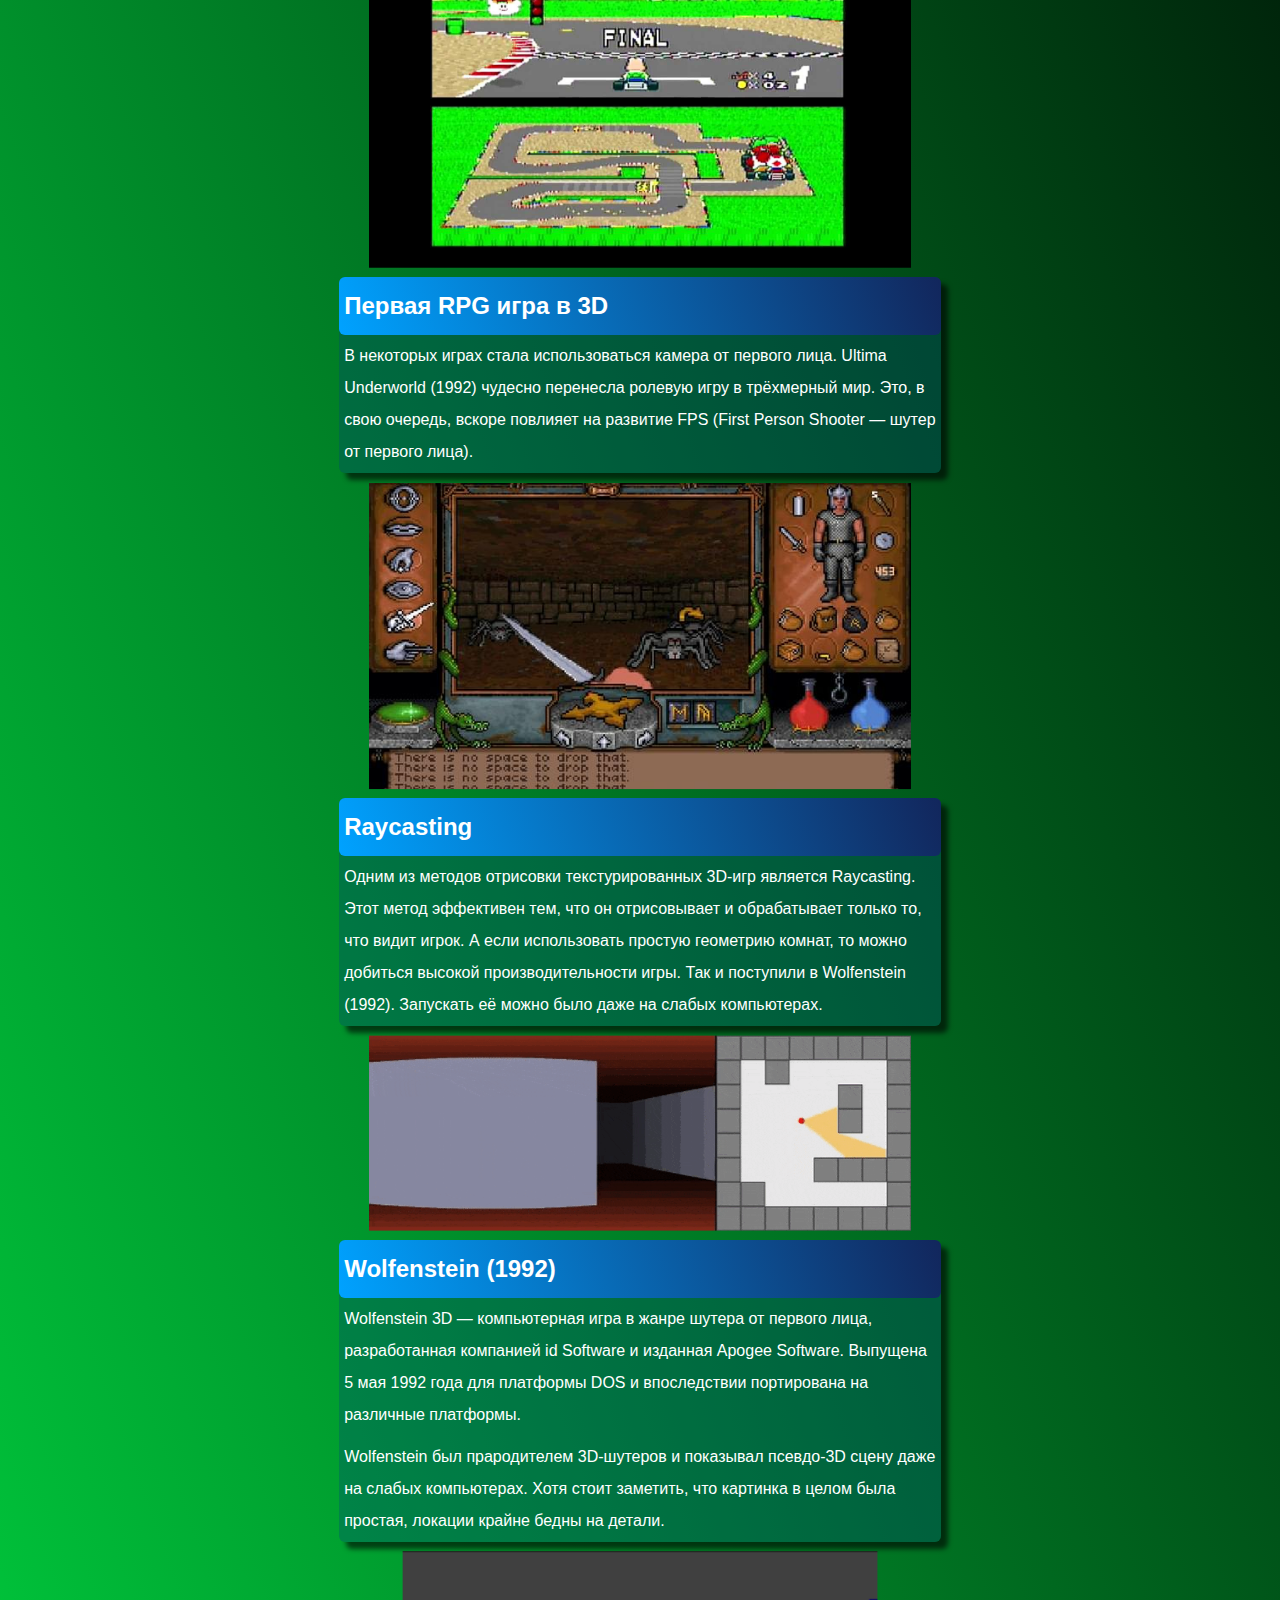
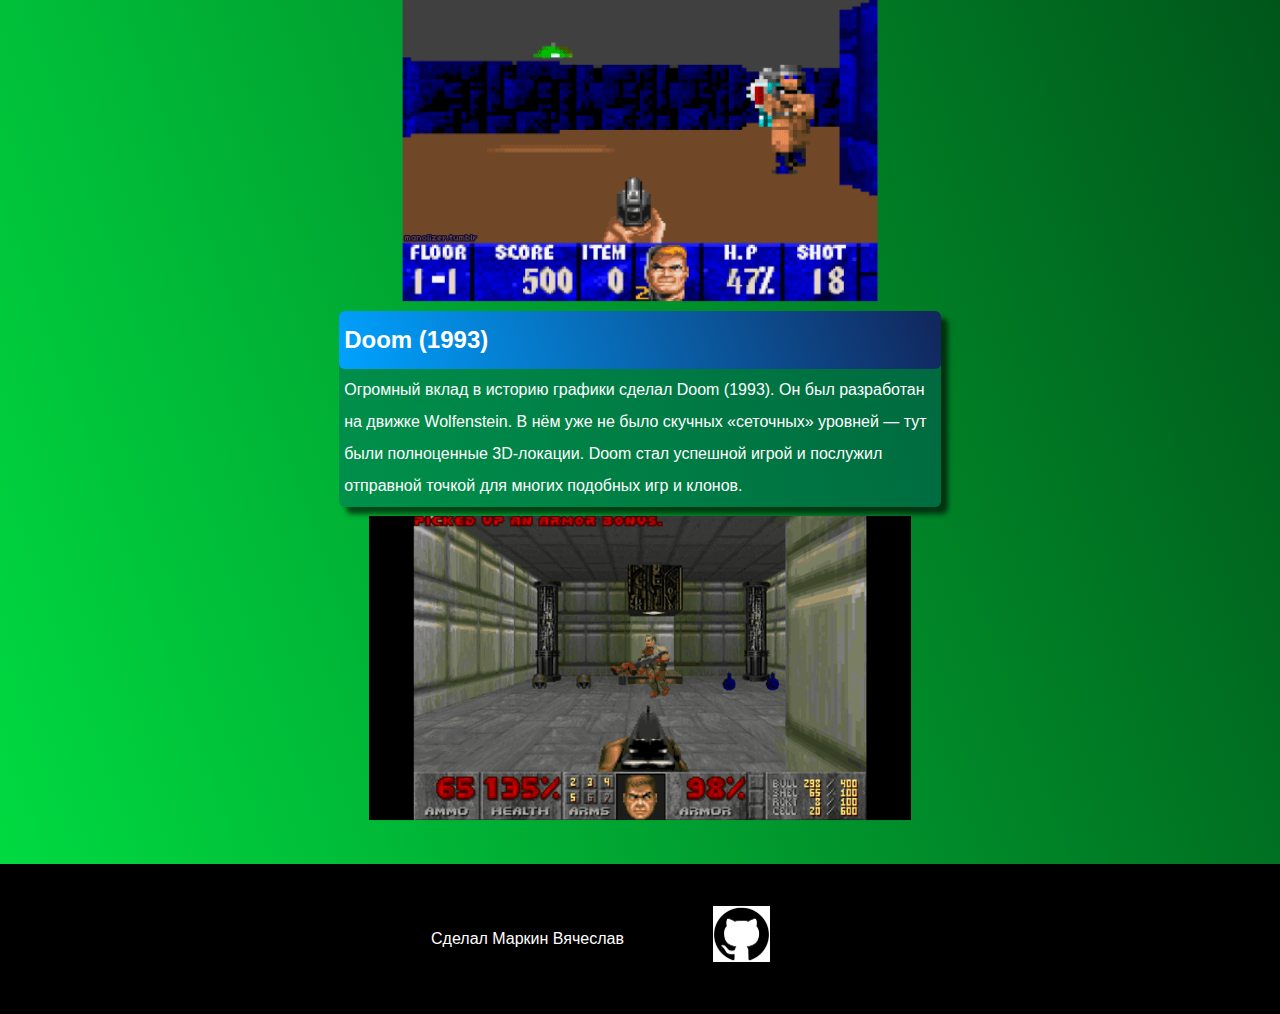
<file: index4.html>
<!DOCTYPE html>
<html lang="en">
<head>
    <meta charset="UTF-8">
    <meta http-equiv="X-UA-Compatible" content="IE=edge">
    <meta name="viewport" content="width=device-width, initial-scale=1.0">
    <title>История развития графики в играх</title>
    <link rel="stylesheet" href="css/index/main.css">
    <link rel="stylesheet" href="css/index/header.css">
	<link rel="stylesheet" href="css/index/footer.css">
    <script src="js/app.js" defer></script>
    <script src="https://ajax.googleapis.com/ajax/libs/jquery/3.5.1/jquery.min.js"></script>
</head>
<body>
    <div id="preloder">
		<div class="loader"></div>
	</div>
    <header>
        <a href="index.html">Главная</a>
            <div class="header-full">
                <a href="index2.html">Предыстория</a>
                <a href="index3.html">Первые игры</a>
                <a href="index4.html" style="color:rgb(0, 175, 29)">Имитация 3D (2.5D)</a>
                <a href="index5.html">Эра 3D</a>
            </div>
    </header>
    <section class="main">
        <div class="description">
            <h1>История развития графики в играх</h1>
            <p>
                Переход игр к 3D графике произошел не сразу
            </p>
        </div>
    </section>
    <section class="about" style="background: linear-gradient(70deg, rgb(0, 218, 65), rgb(0, 0, 0));">
        <!-- <div class="rmenu">
        </div> -->
        <div class="block">
            <h2 class="context">Попытки в третье измерение</h2>
            <p>С самого начала разработчики стремились осилить трёхмерные игры. Из-за аппаратных ограничений им пришлось идти на большие уступки. Самые первые прототипы игр были «каркасными» (сеточными). На экране отображались только контуры объектов, ориентироваться в которых было сложно. Примером такой игры была Battlezone (1980).</p>
        </div>
        <div class="blockimg">
            <img src="img/index4/battlezone-880x495.png" width="90%">
        </div>
        <div class="block">
            <p>Следующим шагом в истории графики было заполнение этих сеточных объектов плоской штриховкой. Простой и рабочий способ, но всё ещё сложный для ранних игровых систем.</p>
            <p>Необходимость в мощном оборудовании сделало 3D-игры чересчур дорогими. Но по мере развития компьютеров, всё больше игр перенимали технику заполнения плоской штриховкой.</p>
        </div>
        <div class="block">
            <h2 class="context">Альтернативный подход к 3D</h2>
            <p>Не всем нравилась тусклая и плоская штриховка в подобных играх. Поэтому некоторые разработчики начали использовать аппаратные трюки для моделирования трёхмерных миров. Например, Mode 7 в SNES. Он позволяет трансформировать текстуру так, чтобы создавался эффект перспективы. Оставалось лишь наложить поверх некоторые спрайты. Так сделали в Super Mario Kart (1992). Там была красочная и детализированная графика, при этом не страдала и частота кадров. Всё это стало возможно благодаря чипу SuperFX. SuperFX — чип сопроцессора, использовавшийся в некоторых картриджах SNES. Он перенимал на себя отрисовку графики, чем облегчал работу основного процессора.</p>
        </div>
        <div class="blockimg">
            <img src="img/index4/maxresdefault.jpg" width="90%">
        </div>
        <div class="block">
            <h2 class="context">Первая RPG игра в 3D</h2>
            <p>В некоторых играх стала использоваться камера от первого лица. Ultima Underworld (1992) чудесно перенесла ролевую игру в трёхмерный мир. Это, в свою очередь, вскоре повлияет на развитие FPS (First Person Shooter — шутер от первого лица).</p>
        </div>
        <div class="blockimg">
            <img src="img/index4/db51b907d5372c42a0de68de4bf34bdc693484356176422bb9315e9cfbba6d55_product_card_v2_mobile_slider_639.jpg" width="90%">
        </div>
        <div class="block">
            <h2 class="context">Raycasting</h2>
            <p>Одним из методов отрисовки текстурированных 3D-игр является Raycasting. Этот метод эффективен тем, что он отрисовывает и обрабатывает только то, что видит игрок. А если использовать простую геометрию комнат, то можно добиться высокой производительности игры. Так и поступили в Wolfenstein (1992). Запускать её можно было даже на слабых компьютерах.</p>
        </div>
        <div class="blockimg">
            <img src="img/index4/ezgif-2-2e2295d0e2.gif" width="90%">
        </div>
        <div class="block">
            <h2 class="context">Wolfenstein (1992)</h2>
            <p>Wolfenstein 3D — компьютерная игра в жанре шутера от первого лица, разработанная компанией id Software и изданная Apogee Software. Выпущена 5 мая 1992 года для платформы DOS и впоследствии портирована на различные платформы.</p>
            <p>Wolfenstein был прародителем 3D-шутеров и показывал псевдо-3D сцену даже на слабых компьютерах. Хотя стоит заметить, что картинка в целом была простая, локации крайне бедны на детали.</p>
        </div>
        <div class="blockimg">
            <img src="img/index4/tumblr_mc5lmmPzMN1qh8rq6o1_500.gif" width="90%">
        </div>
        <div class="block">
            <h2 class="context">Doom (1993)</h2>
            <p>Огромный вклад в историю графики сделал Doom (1993). Он был разработан на движке Wolfenstein. В нём уже не было скучных «сеточных» уровней — тут были полноценные 3D-локации. Doom стал успешной игрой и послужил отправной точкой для многих подобных игр и клонов.</p>
        </div>
        <div class="blockimg">
            <img src="img/index4/source.gif" width="90%">
        </div>
    </section>
    <footer>
        <p>Сделал Маркин Вячеслав</p>
        <a href="https://github.com/MarkinSCode" width=100%>
            <img src="img/github.png" width="25%">
        </a>
    </footer>
</body>
</html>
</file>
<file: css/main.css>
* {
    margin: 0;
	padding: 0;
}
body {
  font-family: sans-serif;
  line-height: 2;
  color: white;
}
/*1*/
.layers {
    height: 100vh;
    display: flex;
    align-items: center;
    justify-content: center;
    text-align: center;
    overflow: hidden;
    position: relative;
}
.layer {
    height: 100%;
    width: 100%;
    position: absolute;
    background-size: cover;
    background-position: center;
    will-change: transform;
    z-index: 2;
}
.layers__base {
    z-index: 0;
    transform: translate3d(0, calc(var(--scrollTop) / 1.6), 0);
}
.layer__header {
    z-index: 1;
    transform: translate3d(0, calc(var(--scrollTop) / 2.1), 0);
    will-change: transform;
    text-transform: uppercase;
    font-weight: 900;
	font-size: 3em;
    color: #fff126;
    text-shadow: 0 0 25px #9eb900; 
}
.layers__caption {
    font-size: calc(var(--index) * 2.4);
    letter-spacing: calc(var(--index) / 4);
    margin-top: calc(var(--index) * -7.5);
}
/*2*/
.why {
	height: auto;
	background-size: cover;
	background-position: center;
	background-blend-mode: multiply;
	background-color: #5c5c5c;
	text-align: center;
	display: grid;
	padding: 2%;
	grid-template-columns: 24% 24% 24% 24%;
	grid-template-rows: auto;
	justify-content: center;
	gap: 2%;
}
.block1 { 
	box-shadow: 7px 7px 5px rgba(0,0,0,0.6);
    border-radius: 6px;
    background: #00000049;
    display: block;
	height: 100%;
}
.block1 > p, .block1 > h2 {
	padding: 5px;
}
.context {
	border-radius: 6px;
	background: linear-gradient(70deg, rgb(0, 162, 255), rgb(18, 38, 92));
}
.about {
	height: 70vh;
	background-size: cover;
	background-position: center;
	background-blend-mode: multiply;
	background-color: #646566;
	display: flex;
	justify-content: left;
	align-items: center;
	position: relative;
	text-align: left;
}
.block_l {
	width: 40%;
	padding: 5%;
}
.blockimg {
	display: block;
	height: 100%;
	width: 100%;
}
.block {
	text-align: left;
	box-shadow: 7px 7px 5px rgba(0,0,0,0.6);
    border-radius: 6px;
    background: #003c8149;
    display: block;
	height: auto;
	width: 100%;
}
p, h2 {
	padding: 5px;
}
.blockimg > img {
	max-width: 100%; 
	max-height: 100%;
	margin: 0;
	position: relative;
	top: 50%;
	transform: translate(0%, -50%)
}
ul {
	margin: 10px;
}
li {
	margin-left: 20px;
}
.btext {
	grid-column: span 4;
	font-size: 2em;
	padding-bottom: 1%;
}
@media only screen and (min-width: 992px) and (max-width:1199px) {
	.block_l {
		width: 50%;
	}
}
@media only screen and (min-width: 768px) and (max-width:991px) {
	.block_l {
		width: 60%;
	}
}
@media only screen and (min-width: 576px) and (max-width:767px) {
	.block_l {
		width: 70%;
	}
	.btext {
		grid-column: span 2;
	}
	.why {
		font-size: 0.85em;
		grid-template-columns: 50% 50%;
	}
}
@media only screen and (min-width: 478px) and (max-width:575px) {
	.about {
		grid-template-columns: 95%;	
	}
	.block_l {
		width: 80%;
	}
	.btext {
		grid-column: span 2;
		padding-bottom: 0%;
	}
	.why {
		font-size: 0.8em;
		grid-template-columns: 50% 50%;
	}
}
@media only screen and (min-width: 320px) and (max-width:477px) {
	.block_l {
		width: 90%;
	}
	.btext {
		padding-bottom: 0%;
		grid-column: span 1;
	}
	.why {
		font-size: 0.75em;
		grid-template-columns: 100%;
	}
}
</file>
<file: css/index/header.css>
header {
	background-color: rgba(126, 126, 126, 0.486);
	transition: background 0.4s ease;  
  position: fixed; 
  top: 0;  
  z-index: 101;  
  width: 100%;
}
header.fixed {
	z-index: 5000;
	transition: background 0.4s ease;
	background-color: #fff;
}
header a {
  float: left;
  color: rgb(255, 255, 255);
  text-align: center;
  padding: 12px;
  text-decoration: none;
  line-height: 25px;
  border-radius: 4px;
  font-size: 1.4em;
}
header.fixed a {
	text-shadow: none;
	color: black;
}
header a:hover {
  background-color: #ffe600de;
  color: black;
  text-shadow: none;
}

header a.active {
  background-color: dodgerblue;
  color: white;
}
@media screen and (max-width: 991px) 
{
  header a {
    float: none;
    display: block;
    text-align: left;
  }
  .header-full {
    display: none;
  }
  header:hover .header-full 
  {
    display: block;
  }
}
#preloder {
	position: fixed;
	width: 100%;
	height: 100%;
	top: 0;
	left: 0;
	z-index: 999999;
	background: #000000;
}

.loader {
	width: 80px;
	height: 80px;
	position: absolute;
	top: 50%;
	left: 50%;
	margin-top: -13px;
	margin-left: -13px;
	border-radius: 50px;
	animation: loader 0.4s linear infinite;
}

@keyframes loader {
	0% {
		transform: rotate(0deg);
		border: 7px solid #f44336;
		border-left-color: transparent;
	}
	50% {
		transform: rotate(180deg);
		border: 7px solid #673ab7;
		border-left-color: transparent;
	}
	100% {
		transform: rotate(360deg);
		border: 7px solid #f44336;
		border-left-color: transparent;
	}
}
.button {
	display: inline-block;
	border-radius: 4px;
	background-color: green;
	border: none;
	color: #FFFFFF;
	text-align: center;
	padding: 15px;
	width: 150px;
	transition: all 0.5s;
	cursor: pointer;
	margin: 5px;
}
  
.button span {
	cursor: pointer;
	display: inline-block;
	transition: 0.5s;
}
  
.button span:after {
	content: ' \00bb';
	opacity: 0;
	transition: 0.3s;
}
  
.button:hover span {
	padding-right: 15px;
}
  
.button:hover span:after {
	opacity: 1;
	right: 0;
}
</file>
<file: css/index/footer.css>
footer {
	background: linear-gradient(149deg, rgb(0, 0, 0) 0%, rgb(0, 0, 0) 42%, rgb(21, 255, 0) 72%, rgb(0, 247, 0) 100%);
    animation: gradient 10s infinite linear;
	text-align: center;
	display: flex;
    justify-content: center;
    align-items: center;
	height: 150px;
	background-size: 400%;
}
/* @keyframes gradient {
    0% {
        background-position: 80% 0%;
    }
    50% {
        background-position: 20% 100%;
    }
    100% {
        background-position: 80% 0%;
    }
} */
</file>
<file: css/index/main.css>
* {
    margin: 0;
	padding: 0;
}
body {
  font-family: sans-serif;
  line-height: 2;
  color: white;
}
/*1*/
.main {
	background: linear-gradient(to top, transparent, rgb(0, 0, 0)), url("64b18cf52a.jpg");
	height: 40vh;
	background-size: cover;
	background-position: center;
	text-align: center;
	display: grid;
	align-items: center;
	font-size: 2em;
	text-shadow: 
	2px 0 2px #000, 
	0 2px 2px #000, 
	-2px 0 2px #000, 
	0 -2px 2px #000;
	color: white;
}
ul {
	margin: 10px;
}
li {
	margin-left: 20px;
}
/*2*/
.context {
	border-radius: 6px;
	background: linear-gradient(70deg, rgb(0, 162, 255), rgb(18, 38, 92));
}
.about {
	height: auto;
	background-size: cover;
	background-position: center;
	background-blend-mode: multiply;
	background-color: #7a7f85;
	display: grid;
	text-align: center;
	grid-template-columns: 50%;
	grid-template-rows: auto;
	align-items: left, center;
	justify-content: center;
	justify-items: center;
	padding: 3%;
	gap: 4px;
}
.blockimg {
	display: block;
	height: 100%;
	width: 100%;
}
.block {
	text-align: left;
	box-shadow: 7px 7px 5px rgba(0,0,0,0.6);
    border-radius: 6px;
    background: #003c8149;
    display: block;
	height: auto;
	width: 100%;
}
p, h2 {
	padding: 5px;
}
.blockimg > img {
	max-width: 100%; 
	max-height: 100%;
	margin: 0;
	position: relative;
	top: 50%;
	transform: translate(0%, -50%)
}
/* .rmenu {
	height: 100%;
	width: 100%;
	grid-column: 2/2;
	grid-row: span 2;
	background-color: red;
} */
@media only screen and (min-width: 992px) and (max-width:1199px) {
	.about {
		grid-template-columns: 55%;
	}
}
@media only screen and (min-width: 768px) and (max-width:991px) {
	.about {
		grid-template-columns: 65%;
	}
}
@media only screen and (min-width: 576px) and (max-width:767px) {
	.about {
		grid-template-columns: 75%;
		}
}
@media only screen and (min-width: 478px) and (max-width:575px) {
	.about {
		grid-template-columns: 95%;	
	}
	#elbrus {
		height: 30vh;
		width: 40vh;
	}
}
@media only screen and (min-width: 320px) and (max-width:477px) {
	.about {
		grid-template-columns: 100%;
	}
	#elbrus {
		height: 25vh;
		width: 32vh;
	}
}
</file>
